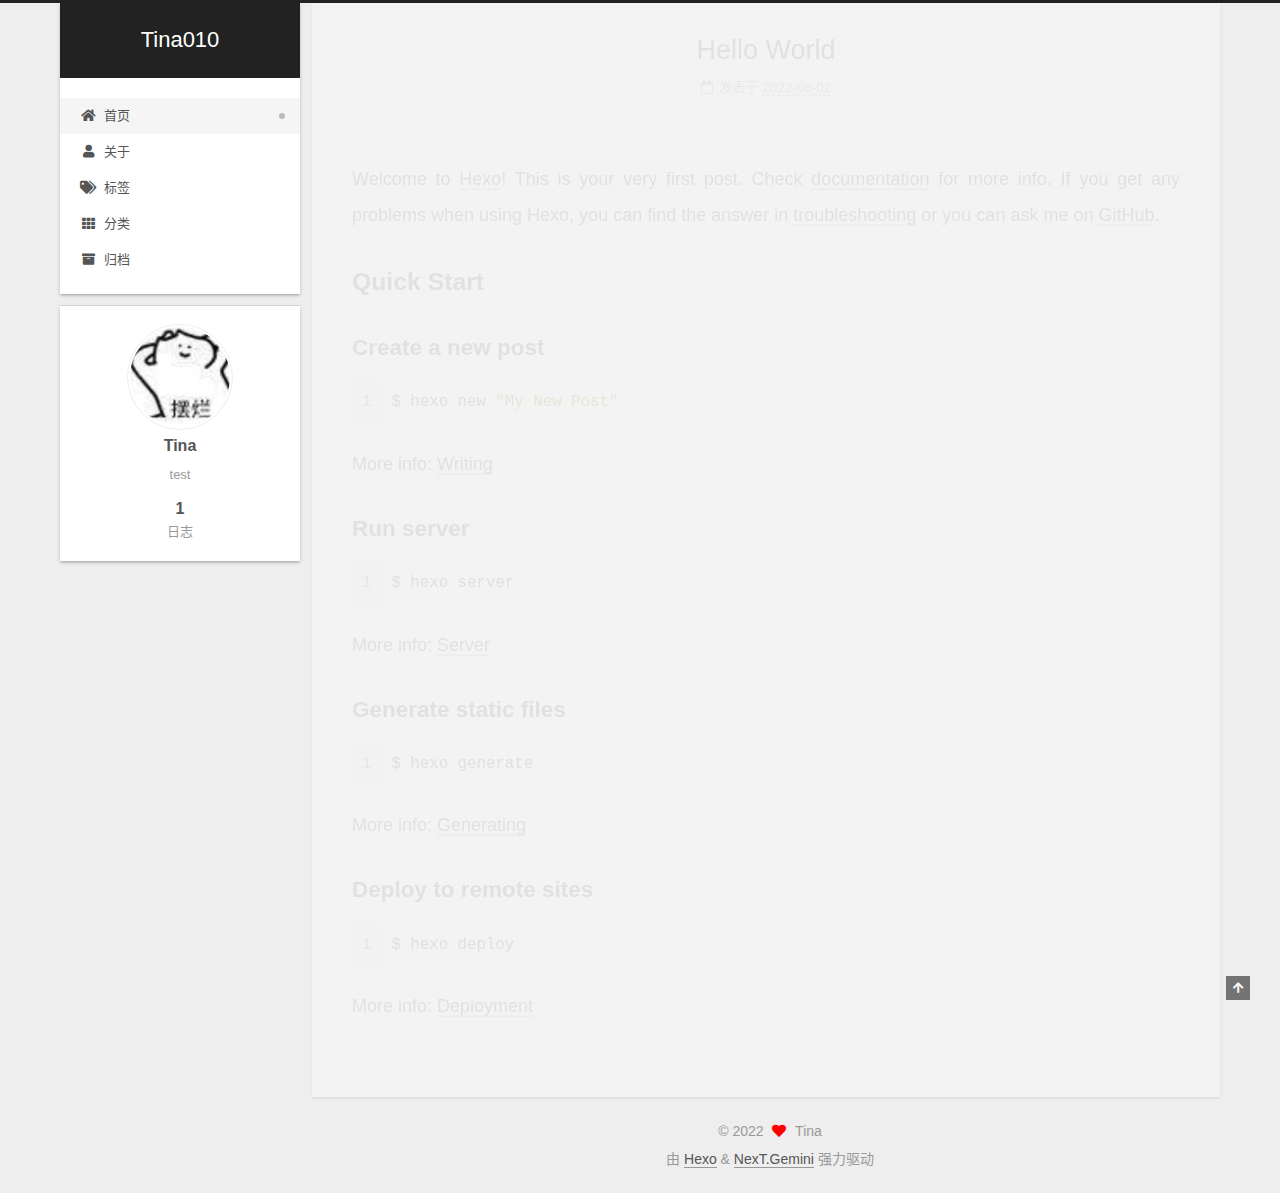
<file: index.html>
<!DOCTYPE html>
<html lang="zh-CN">
<head>
  <meta charset="UTF-8">
<meta name="viewport" content="width=device-width, initial-scale=1, maximum-scale=2">
<meta name="theme-color" content="#222">
<meta name="generator" content="Hexo 6.2.0">
  <link rel="apple-touch-icon" sizes="180x180" href="/images/apple-touch-icon-next.png">
  <link rel="icon" type="image/png" sizes="32x32" href="/images/favicon-32x32.png">
  <link rel="icon" type="image/png" sizes="16x16" href="/images/favicon-16x16.png">
  <link rel="mask-icon" href="/images/logo.svg" color="#222">

<link rel="stylesheet" href="/css/main.css">


<link rel="stylesheet" href="/lib/font-awesome/css/all.min.css">

<script id="hexo-configurations">
    var NexT = window.NexT || {};
    var CONFIG = {"hostname":"example.com","root":"/","scheme":"Gemini","version":"7.8.0","exturl":false,"sidebar":{"position":"left","display":"post","padding":18,"offset":12,"onmobile":false},"copycode":{"enable":false,"show_result":false,"style":null},"back2top":{"enable":true,"sidebar":false,"scrollpercent":false},"bookmark":{"enable":false,"color":"#222","save":"auto"},"fancybox":false,"mediumzoom":false,"lazyload":false,"pangu":false,"comments":{"style":"tabs","active":null,"storage":true,"lazyload":false,"nav":null},"algolia":{"hits":{"per_page":10},"labels":{"input_placeholder":"Search for Posts","hits_empty":"We didn't find any results for the search: ${query}","hits_stats":"${hits} results found in ${time} ms"}},"localsearch":{"enable":false,"trigger":"auto","top_n_per_article":1,"unescape":false,"preload":false},"motion":{"enable":true,"async":false,"transition":{"post_block":"fadeIn","post_header":"slideDownIn","post_body":"slideDownIn","coll_header":"slideLeftIn","sidebar":"slideUpIn"}}};
  </script>

  <meta name="description" content="test">
<meta property="og:type" content="website">
<meta property="og:title" content="Tina010">
<meta property="og:url" content="http://example.com/index.html">
<meta property="og:site_name" content="Tina010">
<meta property="og:description" content="test">
<meta property="og:locale" content="zh_CN">
<meta property="article:author" content="Tina">
<meta name="twitter:card" content="summary">

<link rel="canonical" href="http://example.com/">


<script id="page-configurations">
  // https://hexo.io/docs/variables.html
  CONFIG.page = {
    sidebar: "",
    isHome : true,
    isPost : false,
    lang   : 'zh-CN'
  };
</script>

  <title>Tina010</title>
  






  <noscript>
  <style>
  .use-motion .brand,
  .use-motion .menu-item,
  .sidebar-inner,
  .use-motion .post-block,
  .use-motion .pagination,
  .use-motion .comments,
  .use-motion .post-header,
  .use-motion .post-body,
  .use-motion .collection-header { opacity: initial; }

  .use-motion .site-title,
  .use-motion .site-subtitle {
    opacity: initial;
    top: initial;
  }

  .use-motion .logo-line-before i { left: initial; }
  .use-motion .logo-line-after i { right: initial; }
  </style>
</noscript>

</head>

<body itemscope itemtype="http://schema.org/WebPage">
  <div class="container use-motion">
    <div class="headband"></div>

    <header class="header" itemscope itemtype="http://schema.org/WPHeader">
      <div class="header-inner"><div class="site-brand-container">
  <div class="site-nav-toggle">
    <div class="toggle" aria-label="切换导航栏">
      <span class="toggle-line toggle-line-first"></span>
      <span class="toggle-line toggle-line-middle"></span>
      <span class="toggle-line toggle-line-last"></span>
    </div>
  </div>

  <div class="site-meta">

    <a href="/" class="brand" rel="start">
      <span class="logo-line-before"><i></i></span>
      <h1 class="site-title">Tina010</h1>
      <span class="logo-line-after"><i></i></span>
    </a>
  </div>

  <div class="site-nav-right">
    <div class="toggle popup-trigger">
    </div>
  </div>
</div>




<nav class="site-nav">
  <ul id="menu" class="main-menu menu">
        <li class="menu-item menu-item-home">

    <a href="/" rel="section"><i class="fa fa-home fa-fw"></i>首页</a>

  </li>
        <li class="menu-item menu-item-about">

    <a href="/about/" rel="section"><i class="fa fa-user fa-fw"></i>关于</a>

  </li>
        <li class="menu-item menu-item-tags">

    <a href="/tags/" rel="section"><i class="fa fa-tags fa-fw"></i>标签</a>

  </li>
        <li class="menu-item menu-item-categories">

    <a href="/categories/" rel="section"><i class="fa fa-th fa-fw"></i>分类</a>

  </li>
        <li class="menu-item menu-item-archives">

    <a href="/archives/" rel="section"><i class="fa fa-archive fa-fw"></i>归档</a>

  </li>
  </ul>
</nav>




</div>
    </header>

    
  <div class="back-to-top">
    <i class="fa fa-arrow-up"></i>
    <span>0%</span>
  </div>


    <main class="main">
      <div class="main-inner">
        <div class="content-wrap">
          

          <div class="content index posts-expand">
            
      
  
  
  <article itemscope itemtype="http://schema.org/Article" class="post-block" lang="zh-CN">
    <link itemprop="mainEntityOfPage" href="http://example.com/2022/08/02/hello-world/">

    <span hidden itemprop="author" itemscope itemtype="http://schema.org/Person">
      <meta itemprop="image" content="/images/avatar.png">
      <meta itemprop="name" content="Tina">
      <meta itemprop="description" content="test">
    </span>

    <span hidden itemprop="publisher" itemscope itemtype="http://schema.org/Organization">
      <meta itemprop="name" content="Tina010">
    </span>
      <header class="post-header">
        <h2 class="post-title" itemprop="name headline">
          
            <a href="/2022/08/02/hello-world/" class="post-title-link" itemprop="url">Hello World</a>
        </h2>

        <div class="post-meta">
            <span class="post-meta-item">
              <span class="post-meta-item-icon">
                <i class="far fa-calendar"></i>
              </span>
              <span class="post-meta-item-text">发表于</span>

              <time title="创建时间：2022-08-02 16:29:29" itemprop="dateCreated datePublished" datetime="2022-08-02T16:29:29+08:00">2022-08-02</time>
            </span>

          

        </div>
      </header>

    
    
    
    <div class="post-body" itemprop="articleBody">

      
          <p>Welcome to <a target="_blank" rel="noopener" href="https://hexo.io/">Hexo</a>! This is your very first post. Check <a target="_blank" rel="noopener" href="https://hexo.io/docs/">documentation</a> for more info. If you get any problems when using Hexo, you can find the answer in <a target="_blank" rel="noopener" href="https://hexo.io/docs/troubleshooting.html">troubleshooting</a> or you can ask me on <a target="_blank" rel="noopener" href="https://github.com/hexojs/hexo/issues">GitHub</a>.</p>
<h2 id="Quick-Start"><a href="#Quick-Start" class="headerlink" title="Quick Start"></a>Quick Start</h2><h3 id="Create-a-new-post"><a href="#Create-a-new-post" class="headerlink" title="Create a new post"></a>Create a new post</h3><figure class="highlight bash"><table><tr><td class="gutter"><pre><span class="line">1</span><br></pre></td><td class="code"><pre><span class="line">$ hexo new <span class="string">&quot;My New Post&quot;</span></span><br></pre></td></tr></table></figure>

<p>More info: <a target="_blank" rel="noopener" href="https://hexo.io/docs/writing.html">Writing</a></p>
<h3 id="Run-server"><a href="#Run-server" class="headerlink" title="Run server"></a>Run server</h3><figure class="highlight bash"><table><tr><td class="gutter"><pre><span class="line">1</span><br></pre></td><td class="code"><pre><span class="line">$ hexo server</span><br></pre></td></tr></table></figure>

<p>More info: <a target="_blank" rel="noopener" href="https://hexo.io/docs/server.html">Server</a></p>
<h3 id="Generate-static-files"><a href="#Generate-static-files" class="headerlink" title="Generate static files"></a>Generate static files</h3><figure class="highlight bash"><table><tr><td class="gutter"><pre><span class="line">1</span><br></pre></td><td class="code"><pre><span class="line">$ hexo generate</span><br></pre></td></tr></table></figure>

<p>More info: <a target="_blank" rel="noopener" href="https://hexo.io/docs/generating.html">Generating</a></p>
<h3 id="Deploy-to-remote-sites"><a href="#Deploy-to-remote-sites" class="headerlink" title="Deploy to remote sites"></a>Deploy to remote sites</h3><figure class="highlight bash"><table><tr><td class="gutter"><pre><span class="line">1</span><br></pre></td><td class="code"><pre><span class="line">$ hexo deploy</span><br></pre></td></tr></table></figure>

<p>More info: <a target="_blank" rel="noopener" href="https://hexo.io/docs/one-command-deployment.html">Deployment</a></p>

      
    </div>

    
    
    
      <footer class="post-footer">
        <div class="post-eof"></div>
      </footer>
  </article>
  
  
  


  



          </div>
          

<script>
  window.addEventListener('tabs:register', () => {
    let { activeClass } = CONFIG.comments;
    if (CONFIG.comments.storage) {
      activeClass = localStorage.getItem('comments_active') || activeClass;
    }
    if (activeClass) {
      let activeTab = document.querySelector(`a[href="#comment-${activeClass}"]`);
      if (activeTab) {
        activeTab.click();
      }
    }
  });
  if (CONFIG.comments.storage) {
    window.addEventListener('tabs:click', event => {
      if (!event.target.matches('.tabs-comment .tab-content .tab-pane')) return;
      let commentClass = event.target.classList[1];
      localStorage.setItem('comments_active', commentClass);
    });
  }
</script>

        </div>
          
  
  <div class="toggle sidebar-toggle">
    <span class="toggle-line toggle-line-first"></span>
    <span class="toggle-line toggle-line-middle"></span>
    <span class="toggle-line toggle-line-last"></span>
  </div>

  <aside class="sidebar">
    <div class="sidebar-inner">

      <ul class="sidebar-nav motion-element">
        <li class="sidebar-nav-toc">
          文章目录
        </li>
        <li class="sidebar-nav-overview">
          站点概览
        </li>
      </ul>

      <!--noindex-->
      <div class="post-toc-wrap sidebar-panel">
      </div>
      <!--/noindex-->

      <div class="site-overview-wrap sidebar-panel">
        <div class="site-author motion-element" itemprop="author" itemscope itemtype="http://schema.org/Person">
    <img class="site-author-image" itemprop="image" alt="Tina"
      src="/images/avatar.png">
  <p class="site-author-name" itemprop="name">Tina</p>
  <div class="site-description" itemprop="description">test</div>
</div>
<div class="site-state-wrap motion-element">
  <nav class="site-state">
      <div class="site-state-item site-state-posts">
          <a href="/archives/">
        
          <span class="site-state-item-count">1</span>
          <span class="site-state-item-name">日志</span>
        </a>
      </div>
  </nav>
</div>



      </div>

    </div>
  </aside>
  <div id="sidebar-dimmer"></div>


      </div>
    </main>

    <footer class="footer">
      <div class="footer-inner">
        

        

<div class="copyright">
  
  &copy; 
  <span itemprop="copyrightYear">2022</span>
  <span class="with-love">
    <i class="fa fa-heart"></i>
  </span>
  <span class="author" itemprop="copyrightHolder">Tina</span>
</div>
  <div class="powered-by">由 <a href="https://hexo.io/" class="theme-link" rel="noopener" target="_blank">Hexo</a> & <a href="https://theme-next.org/" class="theme-link" rel="noopener" target="_blank">NexT.Gemini</a> 强力驱动
  </div>

        








      </div>
    </footer>
  </div>

  
  <script src="/lib/anime.min.js"></script>
  <script src="/lib/velocity/velocity.min.js"></script>
  <script src="/lib/velocity/velocity.ui.min.js"></script>

<script src="/js/utils.js"></script>

<script src="/js/motion.js"></script>


<script src="/js/schemes/pisces.js"></script>


<script src="/js/next-boot.js"></script>




  















  

  

</body>
</html>
</file>
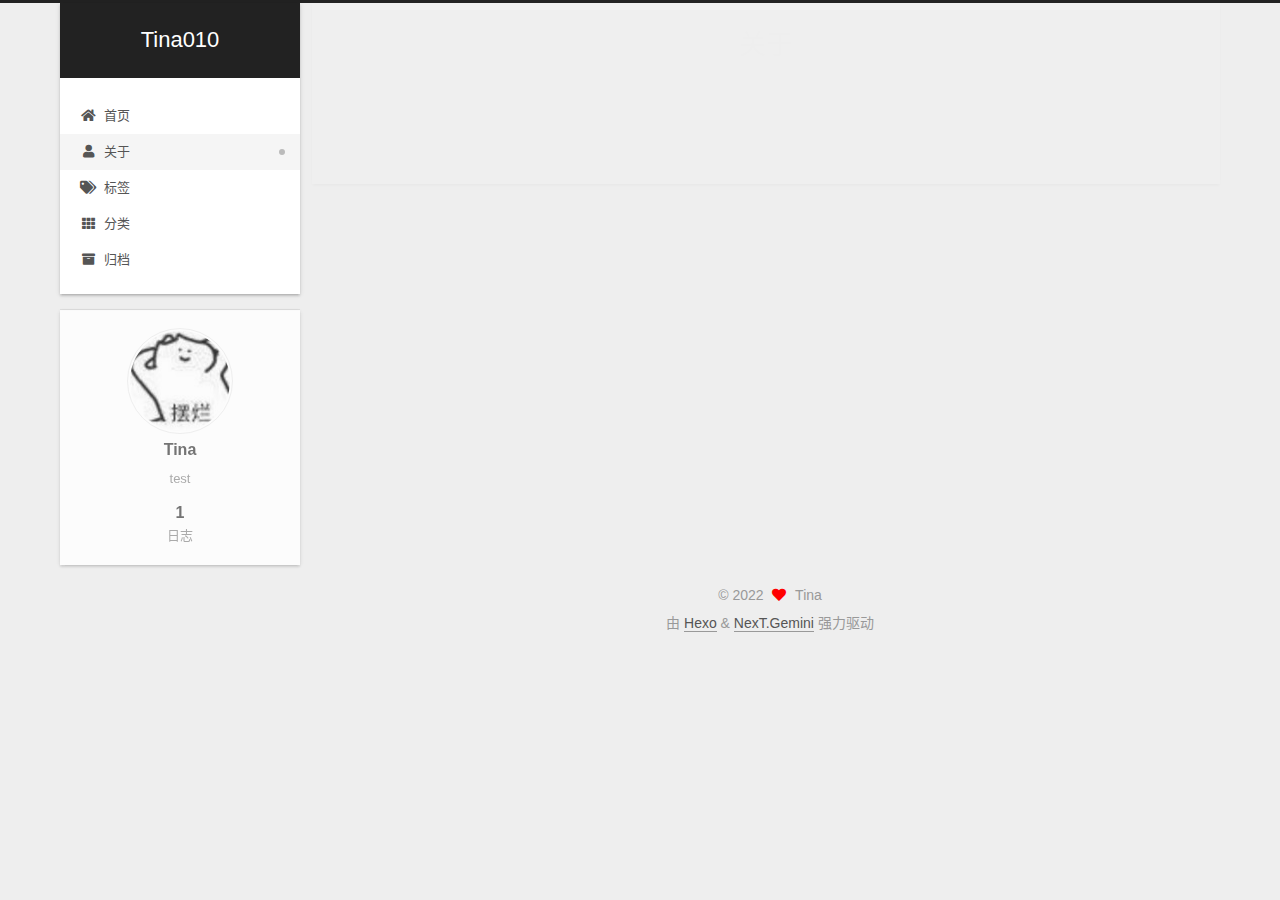
<file: about/index.html>
<!DOCTYPE html>
<html lang="zh-CN">
<head>
  <meta charset="UTF-8">
<meta name="viewport" content="width=device-width, initial-scale=1, maximum-scale=2">
<meta name="theme-color" content="#222">
<meta name="generator" content="Hexo 6.2.0">
  <link rel="apple-touch-icon" sizes="180x180" href="/images/apple-touch-icon-next.png">
  <link rel="icon" type="image/png" sizes="32x32" href="/images/favicon-32x32.png">
  <link rel="icon" type="image/png" sizes="16x16" href="/images/favicon-16x16.png">
  <link rel="mask-icon" href="/images/logo.svg" color="#222">

<link rel="stylesheet" href="/css/main.css">


<link rel="stylesheet" href="/lib/font-awesome/css/all.min.css">

<script id="hexo-configurations">
    var NexT = window.NexT || {};
    var CONFIG = {"hostname":"example.com","root":"/","scheme":"Gemini","version":"7.8.0","exturl":false,"sidebar":{"position":"left","display":"post","padding":18,"offset":12,"onmobile":false},"copycode":{"enable":false,"show_result":false,"style":null},"back2top":{"enable":true,"sidebar":false,"scrollpercent":false},"bookmark":{"enable":false,"color":"#222","save":"auto"},"fancybox":false,"mediumzoom":false,"lazyload":false,"pangu":false,"comments":{"style":"tabs","active":null,"storage":true,"lazyload":false,"nav":null},"algolia":{"hits":{"per_page":10},"labels":{"input_placeholder":"Search for Posts","hits_empty":"We didn't find any results for the search: ${query}","hits_stats":"${hits} results found in ${time} ms"}},"localsearch":{"enable":false,"trigger":"auto","top_n_per_article":1,"unescape":false,"preload":false},"motion":{"enable":true,"async":false,"transition":{"post_block":"fadeIn","post_header":"slideDownIn","post_body":"slideDownIn","coll_header":"slideLeftIn","sidebar":"slideUpIn"}}};
  </script>

  <meta name="description" content="test">
<meta property="og:type" content="website">
<meta property="og:title" content="关于">
<meta property="og:url" content="http://example.com/about/index.html">
<meta property="og:site_name" content="Tina010">
<meta property="og:description" content="test">
<meta property="og:locale" content="zh_CN">
<meta property="article:published_time" content="2020-02-10T14:07:08.000Z">
<meta property="article:modified_time" content="2022-08-02T09:01:36.434Z">
<meta property="article:author" content="Tina">
<meta name="twitter:card" content="summary">

<link rel="canonical" href="http://example.com/about/">


<script id="page-configurations">
  // https://hexo.io/docs/variables.html
  CONFIG.page = {
    sidebar: "",
    isHome : false,
    isPost : false,
    lang   : 'zh-CN'
  };
</script>

  <title>关于 | Tina010
</title>
  






  <noscript>
  <style>
  .use-motion .brand,
  .use-motion .menu-item,
  .sidebar-inner,
  .use-motion .post-block,
  .use-motion .pagination,
  .use-motion .comments,
  .use-motion .post-header,
  .use-motion .post-body,
  .use-motion .collection-header { opacity: initial; }

  .use-motion .site-title,
  .use-motion .site-subtitle {
    opacity: initial;
    top: initial;
  }

  .use-motion .logo-line-before i { left: initial; }
  .use-motion .logo-line-after i { right: initial; }
  </style>
</noscript>

</head>

<body itemscope itemtype="http://schema.org/WebPage">
  <div class="container use-motion">
    <div class="headband"></div>

    <header class="header" itemscope itemtype="http://schema.org/WPHeader">
      <div class="header-inner"><div class="site-brand-container">
  <div class="site-nav-toggle">
    <div class="toggle" aria-label="切换导航栏">
      <span class="toggle-line toggle-line-first"></span>
      <span class="toggle-line toggle-line-middle"></span>
      <span class="toggle-line toggle-line-last"></span>
    </div>
  </div>

  <div class="site-meta">

    <a href="/" class="brand" rel="start">
      <span class="logo-line-before"><i></i></span>
      <h1 class="site-title">Tina010</h1>
      <span class="logo-line-after"><i></i></span>
    </a>
  </div>

  <div class="site-nav-right">
    <div class="toggle popup-trigger">
    </div>
  </div>
</div>




<nav class="site-nav">
  <ul id="menu" class="main-menu menu">
        <li class="menu-item menu-item-home">

    <a href="/" rel="section"><i class="fa fa-home fa-fw"></i>首页</a>

  </li>
        <li class="menu-item menu-item-about">

    <a href="/about/" rel="section"><i class="fa fa-user fa-fw"></i>关于</a>

  </li>
        <li class="menu-item menu-item-tags">

    <a href="/tags/" rel="section"><i class="fa fa-tags fa-fw"></i>标签</a>

  </li>
        <li class="menu-item menu-item-categories">

    <a href="/categories/" rel="section"><i class="fa fa-th fa-fw"></i>分类</a>

  </li>
        <li class="menu-item menu-item-archives">

    <a href="/archives/" rel="section"><i class="fa fa-archive fa-fw"></i>归档</a>

  </li>
  </ul>
</nav>




</div>
    </header>

    
  <div class="back-to-top">
    <i class="fa fa-arrow-up"></i>
    <span>0%</span>
  </div>


    <main class="main">
      <div class="main-inner">
        <div class="content-wrap">
          
  
  

          <div class="content page posts-expand">
            

    
    
    
    <div class="post-block" lang="zh-CN">
      <header class="post-header">

<h1 class="post-title" itemprop="name headline">关于
</h1>

<div class="post-meta">
  

</div>

</header>

      
      
      
      <div class="post-body">
          
      </div>
      
      
      
    </div>
    

    
    
    


          </div>
          

<script>
  window.addEventListener('tabs:register', () => {
    let { activeClass } = CONFIG.comments;
    if (CONFIG.comments.storage) {
      activeClass = localStorage.getItem('comments_active') || activeClass;
    }
    if (activeClass) {
      let activeTab = document.querySelector(`a[href="#comment-${activeClass}"]`);
      if (activeTab) {
        activeTab.click();
      }
    }
  });
  if (CONFIG.comments.storage) {
    window.addEventListener('tabs:click', event => {
      if (!event.target.matches('.tabs-comment .tab-content .tab-pane')) return;
      let commentClass = event.target.classList[1];
      localStorage.setItem('comments_active', commentClass);
    });
  }
</script>

        </div>
          
  
  <div class="toggle sidebar-toggle">
    <span class="toggle-line toggle-line-first"></span>
    <span class="toggle-line toggle-line-middle"></span>
    <span class="toggle-line toggle-line-last"></span>
  </div>

  <aside class="sidebar">
    <div class="sidebar-inner">

      <ul class="sidebar-nav motion-element">
        <li class="sidebar-nav-toc">
          文章目录
        </li>
        <li class="sidebar-nav-overview">
          站点概览
        </li>
      </ul>

      <!--noindex-->
      <div class="post-toc-wrap sidebar-panel">
      </div>
      <!--/noindex-->

      <div class="site-overview-wrap sidebar-panel">
        <div class="site-author motion-element" itemprop="author" itemscope itemtype="http://schema.org/Person">
    <img class="site-author-image" itemprop="image" alt="Tina"
      src="/images/avatar.png">
  <p class="site-author-name" itemprop="name">Tina</p>
  <div class="site-description" itemprop="description">test</div>
</div>
<div class="site-state-wrap motion-element">
  <nav class="site-state">
      <div class="site-state-item site-state-posts">
          <a href="/archives/">
        
          <span class="site-state-item-count">1</span>
          <span class="site-state-item-name">日志</span>
        </a>
      </div>
  </nav>
</div>



      </div>

    </div>
  </aside>
  <div id="sidebar-dimmer"></div>


      </div>
    </main>

    <footer class="footer">
      <div class="footer-inner">
        

        

<div class="copyright">
  
  &copy; 
  <span itemprop="copyrightYear">2022</span>
  <span class="with-love">
    <i class="fa fa-heart"></i>
  </span>
  <span class="author" itemprop="copyrightHolder">Tina</span>
</div>
  <div class="powered-by">由 <a href="https://hexo.io/" class="theme-link" rel="noopener" target="_blank">Hexo</a> & <a href="https://theme-next.org/" class="theme-link" rel="noopener" target="_blank">NexT.Gemini</a> 强力驱动
  </div>

        








      </div>
    </footer>
  </div>

  
  <script src="/lib/anime.min.js"></script>
  <script src="/lib/velocity/velocity.min.js"></script>
  <script src="/lib/velocity/velocity.ui.min.js"></script>

<script src="/js/utils.js"></script>

<script src="/js/motion.js"></script>


<script src="/js/schemes/pisces.js"></script>


<script src="/js/next-boot.js"></script>




  















  

  

</body>
</html>
</file>
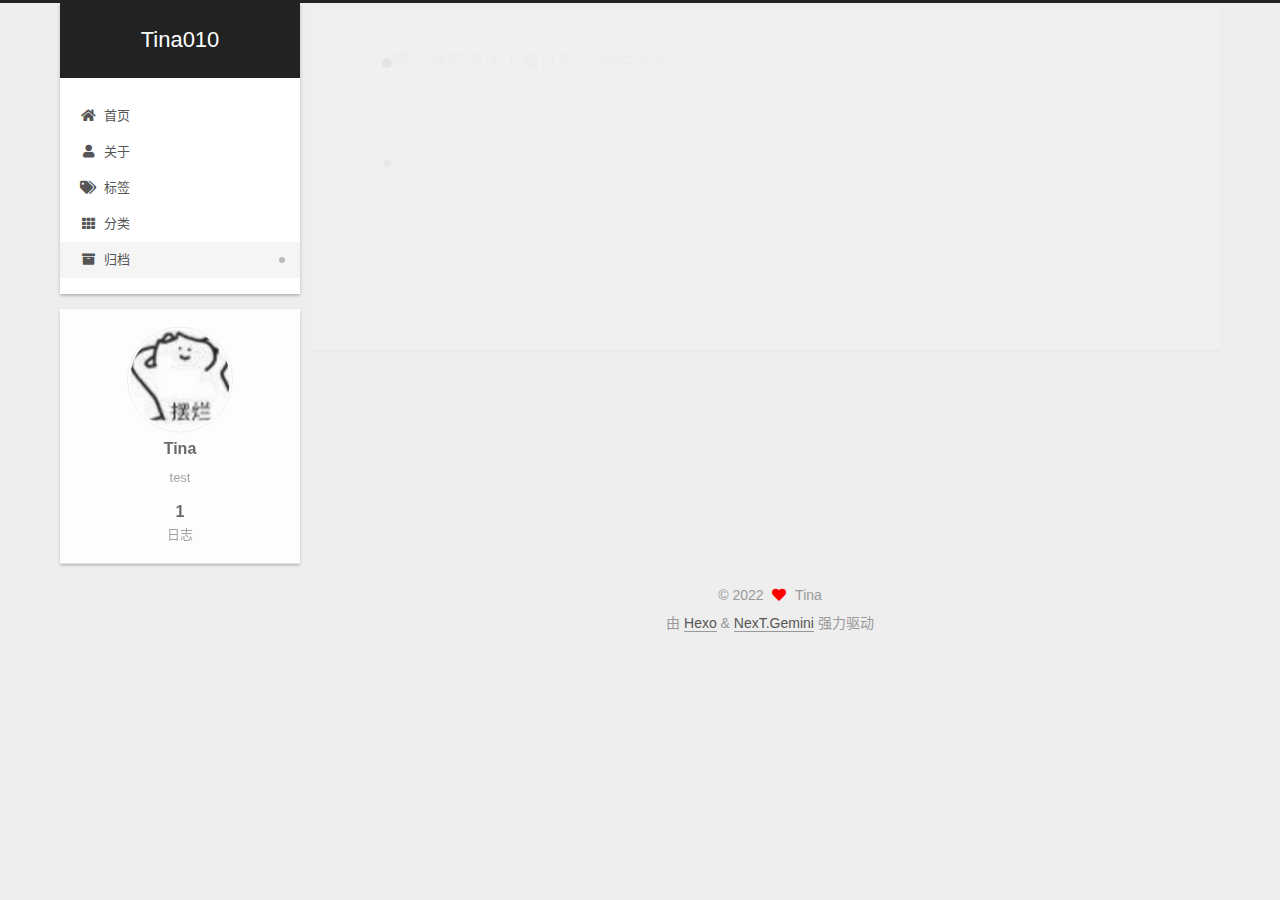
<file: archives/index.html>
<!DOCTYPE html>
<html lang="zh-CN">
<head>
  <meta charset="UTF-8">
<meta name="viewport" content="width=device-width, initial-scale=1, maximum-scale=2">
<meta name="theme-color" content="#222">
<meta name="generator" content="Hexo 6.2.0">
  <link rel="apple-touch-icon" sizes="180x180" href="/images/apple-touch-icon-next.png">
  <link rel="icon" type="image/png" sizes="32x32" href="/images/favicon-32x32.png">
  <link rel="icon" type="image/png" sizes="16x16" href="/images/favicon-16x16.png">
  <link rel="mask-icon" href="/images/logo.svg" color="#222">

<link rel="stylesheet" href="/css/main.css">


<link rel="stylesheet" href="/lib/font-awesome/css/all.min.css">

<script id="hexo-configurations">
    var NexT = window.NexT || {};
    var CONFIG = {"hostname":"example.com","root":"/","scheme":"Gemini","version":"7.8.0","exturl":false,"sidebar":{"position":"left","display":"post","padding":18,"offset":12,"onmobile":false},"copycode":{"enable":false,"show_result":false,"style":null},"back2top":{"enable":true,"sidebar":false,"scrollpercent":false},"bookmark":{"enable":false,"color":"#222","save":"auto"},"fancybox":false,"mediumzoom":false,"lazyload":false,"pangu":false,"comments":{"style":"tabs","active":null,"storage":true,"lazyload":false,"nav":null},"algolia":{"hits":{"per_page":10},"labels":{"input_placeholder":"Search for Posts","hits_empty":"We didn't find any results for the search: ${query}","hits_stats":"${hits} results found in ${time} ms"}},"localsearch":{"enable":false,"trigger":"auto","top_n_per_article":1,"unescape":false,"preload":false},"motion":{"enable":true,"async":false,"transition":{"post_block":"fadeIn","post_header":"slideDownIn","post_body":"slideDownIn","coll_header":"slideLeftIn","sidebar":"slideUpIn"}}};
  </script>

  <meta name="description" content="test">
<meta property="og:type" content="website">
<meta property="og:title" content="Tina010">
<meta property="og:url" content="http://example.com/archives/index.html">
<meta property="og:site_name" content="Tina010">
<meta property="og:description" content="test">
<meta property="og:locale" content="zh_CN">
<meta property="article:author" content="Tina">
<meta name="twitter:card" content="summary">

<link rel="canonical" href="http://example.com/archives/">


<script id="page-configurations">
  // https://hexo.io/docs/variables.html
  CONFIG.page = {
    sidebar: "",
    isHome : false,
    isPost : false,
    lang   : 'zh-CN'
  };
</script>

  <title>归档 | Tina010</title>
  






  <noscript>
  <style>
  .use-motion .brand,
  .use-motion .menu-item,
  .sidebar-inner,
  .use-motion .post-block,
  .use-motion .pagination,
  .use-motion .comments,
  .use-motion .post-header,
  .use-motion .post-body,
  .use-motion .collection-header { opacity: initial; }

  .use-motion .site-title,
  .use-motion .site-subtitle {
    opacity: initial;
    top: initial;
  }

  .use-motion .logo-line-before i { left: initial; }
  .use-motion .logo-line-after i { right: initial; }
  </style>
</noscript>

</head>

<body itemscope itemtype="http://schema.org/WebPage">
  <div class="container use-motion">
    <div class="headband"></div>

    <header class="header" itemscope itemtype="http://schema.org/WPHeader">
      <div class="header-inner"><div class="site-brand-container">
  <div class="site-nav-toggle">
    <div class="toggle" aria-label="切换导航栏">
      <span class="toggle-line toggle-line-first"></span>
      <span class="toggle-line toggle-line-middle"></span>
      <span class="toggle-line toggle-line-last"></span>
    </div>
  </div>

  <div class="site-meta">

    <a href="/" class="brand" rel="start">
      <span class="logo-line-before"><i></i></span>
      <h1 class="site-title">Tina010</h1>
      <span class="logo-line-after"><i></i></span>
    </a>
  </div>

  <div class="site-nav-right">
    <div class="toggle popup-trigger">
    </div>
  </div>
</div>




<nav class="site-nav">
  <ul id="menu" class="main-menu menu">
        <li class="menu-item menu-item-home">

    <a href="/" rel="section"><i class="fa fa-home fa-fw"></i>首页</a>

  </li>
        <li class="menu-item menu-item-about">

    <a href="/about/" rel="section"><i class="fa fa-user fa-fw"></i>关于</a>

  </li>
        <li class="menu-item menu-item-tags">

    <a href="/tags/" rel="section"><i class="fa fa-tags fa-fw"></i>标签</a>

  </li>
        <li class="menu-item menu-item-categories">

    <a href="/categories/" rel="section"><i class="fa fa-th fa-fw"></i>分类</a>

  </li>
        <li class="menu-item menu-item-archives">

    <a href="/archives/" rel="section"><i class="fa fa-archive fa-fw"></i>归档</a>

  </li>
  </ul>
</nav>




</div>
    </header>

    
  <div class="back-to-top">
    <i class="fa fa-arrow-up"></i>
    <span>0%</span>
  </div>


    <main class="main">
      <div class="main-inner">
        <div class="content-wrap">
          

          <div class="content archive">
            

  
  
  
  <div class="post-block">
    <div class="posts-collapse">
      <div class="collection-title">
        <span class="collection-header">嗯..! 目前共计 1 篇日志。 继续努力。</span>
      </div>

      
    <div class="collection-year">
      <span class="collection-header">2022</span>
    </div>

  <article itemscope itemtype="http://schema.org/Article">
    <header class="post-header">

      <div class="post-meta">
        <time itemprop="dateCreated"
              datetime="2022-08-02T16:29:29+08:00"
              content="2022-08-02">
          08-02
        </time>
      </div>

      <div class="post-title">
          <a class="post-title-link" href="/2022/08/02/hello-world/" itemprop="url">
            <span itemprop="name">Hello World</span>
          </a>
      </div>

    </header>
  </article>


    </div>
  </div>
  
  
  

  



          </div>
          

<script>
  window.addEventListener('tabs:register', () => {
    let { activeClass } = CONFIG.comments;
    if (CONFIG.comments.storage) {
      activeClass = localStorage.getItem('comments_active') || activeClass;
    }
    if (activeClass) {
      let activeTab = document.querySelector(`a[href="#comment-${activeClass}"]`);
      if (activeTab) {
        activeTab.click();
      }
    }
  });
  if (CONFIG.comments.storage) {
    window.addEventListener('tabs:click', event => {
      if (!event.target.matches('.tabs-comment .tab-content .tab-pane')) return;
      let commentClass = event.target.classList[1];
      localStorage.setItem('comments_active', commentClass);
    });
  }
</script>

        </div>
          
  
  <div class="toggle sidebar-toggle">
    <span class="toggle-line toggle-line-first"></span>
    <span class="toggle-line toggle-line-middle"></span>
    <span class="toggle-line toggle-line-last"></span>
  </div>

  <aside class="sidebar">
    <div class="sidebar-inner">

      <ul class="sidebar-nav motion-element">
        <li class="sidebar-nav-toc">
          文章目录
        </li>
        <li class="sidebar-nav-overview">
          站点概览
        </li>
      </ul>

      <!--noindex-->
      <div class="post-toc-wrap sidebar-panel">
      </div>
      <!--/noindex-->

      <div class="site-overview-wrap sidebar-panel">
        <div class="site-author motion-element" itemprop="author" itemscope itemtype="http://schema.org/Person">
    <img class="site-author-image" itemprop="image" alt="Tina"
      src="/images/avatar.png">
  <p class="site-author-name" itemprop="name">Tina</p>
  <div class="site-description" itemprop="description">test</div>
</div>
<div class="site-state-wrap motion-element">
  <nav class="site-state">
      <div class="site-state-item site-state-posts">
          <a href="/archives/">
        
          <span class="site-state-item-count">1</span>
          <span class="site-state-item-name">日志</span>
        </a>
      </div>
  </nav>
</div>



      </div>

    </div>
  </aside>
  <div id="sidebar-dimmer"></div>


      </div>
    </main>

    <footer class="footer">
      <div class="footer-inner">
        

        

<div class="copyright">
  
  &copy; 
  <span itemprop="copyrightYear">2022</span>
  <span class="with-love">
    <i class="fa fa-heart"></i>
  </span>
  <span class="author" itemprop="copyrightHolder">Tina</span>
</div>
  <div class="powered-by">由 <a href="https://hexo.io/" class="theme-link" rel="noopener" target="_blank">Hexo</a> & <a href="https://theme-next.org/" class="theme-link" rel="noopener" target="_blank">NexT.Gemini</a> 强力驱动
  </div>

        








      </div>
    </footer>
  </div>

  
  <script src="/lib/anime.min.js"></script>
  <script src="/lib/velocity/velocity.min.js"></script>
  <script src="/lib/velocity/velocity.ui.min.js"></script>

<script src="/js/utils.js"></script>

<script src="/js/motion.js"></script>


<script src="/js/schemes/pisces.js"></script>


<script src="/js/next-boot.js"></script>




  















  

  

</body>
</html>
</file>
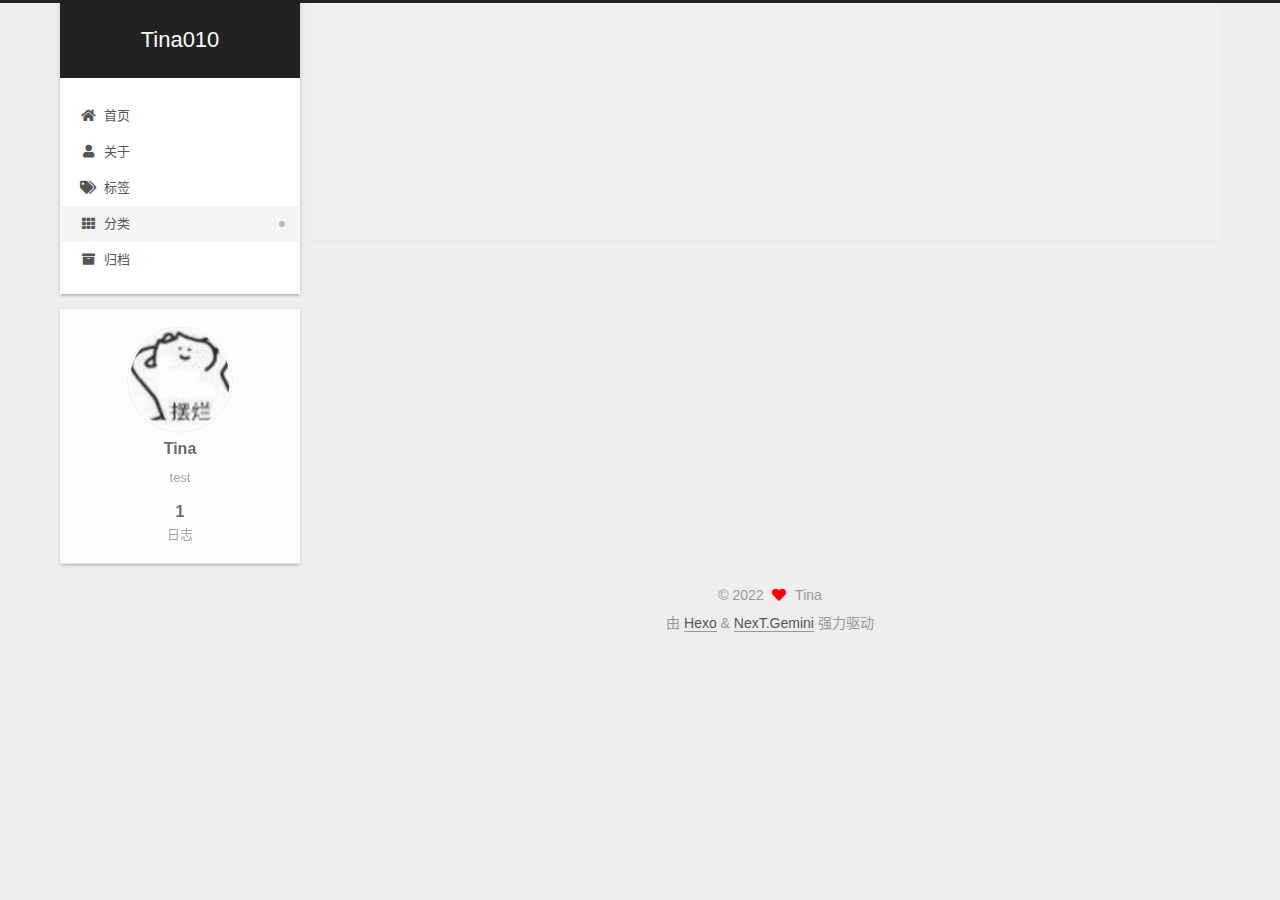
<file: categories/index.html>
<!DOCTYPE html>
<html lang="zh-CN">
<head>
  <meta charset="UTF-8">
<meta name="viewport" content="width=device-width, initial-scale=1, maximum-scale=2">
<meta name="theme-color" content="#222">
<meta name="generator" content="Hexo 6.2.0">
  <link rel="apple-touch-icon" sizes="180x180" href="/images/apple-touch-icon-next.png">
  <link rel="icon" type="image/png" sizes="32x32" href="/images/favicon-32x32.png">
  <link rel="icon" type="image/png" sizes="16x16" href="/images/favicon-16x16.png">
  <link rel="mask-icon" href="/images/logo.svg" color="#222">

<link rel="stylesheet" href="/css/main.css">


<link rel="stylesheet" href="/lib/font-awesome/css/all.min.css">

<script id="hexo-configurations">
    var NexT = window.NexT || {};
    var CONFIG = {"hostname":"example.com","root":"/","scheme":"Gemini","version":"7.8.0","exturl":false,"sidebar":{"position":"left","display":"post","padding":18,"offset":12,"onmobile":false},"copycode":{"enable":false,"show_result":false,"style":null},"back2top":{"enable":true,"sidebar":false,"scrollpercent":false},"bookmark":{"enable":false,"color":"#222","save":"auto"},"fancybox":false,"mediumzoom":false,"lazyload":false,"pangu":false,"comments":{"style":"tabs","active":null,"storage":true,"lazyload":false,"nav":null},"algolia":{"hits":{"per_page":10},"labels":{"input_placeholder":"Search for Posts","hits_empty":"We didn't find any results for the search: ${query}","hits_stats":"${hits} results found in ${time} ms"}},"localsearch":{"enable":false,"trigger":"auto","top_n_per_article":1,"unescape":false,"preload":false},"motion":{"enable":true,"async":false,"transition":{"post_block":"fadeIn","post_header":"slideDownIn","post_body":"slideDownIn","coll_header":"slideLeftIn","sidebar":"slideUpIn"}}};
  </script>

  <meta name="description" content="test">
<meta property="og:type" content="website">
<meta property="og:title" content="分类">
<meta property="og:url" content="http://example.com/categories/index.html">
<meta property="og:site_name" content="Tina010">
<meta property="og:description" content="test">
<meta property="og:locale" content="zh_CN">
<meta property="article:published_time" content="2020-02-10T14:07:08.000Z">
<meta property="article:modified_time" content="2022-08-02T09:01:38.716Z">
<meta property="article:author" content="Tina">
<meta name="twitter:card" content="summary">

<link rel="canonical" href="http://example.com/categories/">


<script id="page-configurations">
  // https://hexo.io/docs/variables.html
  CONFIG.page = {
    sidebar: "",
    isHome : false,
    isPost : false,
    lang   : 'zh-CN'
  };
</script>

  <title>分类 | Tina010
</title>
  






  <noscript>
  <style>
  .use-motion .brand,
  .use-motion .menu-item,
  .sidebar-inner,
  .use-motion .post-block,
  .use-motion .pagination,
  .use-motion .comments,
  .use-motion .post-header,
  .use-motion .post-body,
  .use-motion .collection-header { opacity: initial; }

  .use-motion .site-title,
  .use-motion .site-subtitle {
    opacity: initial;
    top: initial;
  }

  .use-motion .logo-line-before i { left: initial; }
  .use-motion .logo-line-after i { right: initial; }
  </style>
</noscript>

</head>

<body itemscope itemtype="http://schema.org/WebPage">
  <div class="container use-motion">
    <div class="headband"></div>

    <header class="header" itemscope itemtype="http://schema.org/WPHeader">
      <div class="header-inner"><div class="site-brand-container">
  <div class="site-nav-toggle">
    <div class="toggle" aria-label="切换导航栏">
      <span class="toggle-line toggle-line-first"></span>
      <span class="toggle-line toggle-line-middle"></span>
      <span class="toggle-line toggle-line-last"></span>
    </div>
  </div>

  <div class="site-meta">

    <a href="/" class="brand" rel="start">
      <span class="logo-line-before"><i></i></span>
      <h1 class="site-title">Tina010</h1>
      <span class="logo-line-after"><i></i></span>
    </a>
  </div>

  <div class="site-nav-right">
    <div class="toggle popup-trigger">
    </div>
  </div>
</div>




<nav class="site-nav">
  <ul id="menu" class="main-menu menu">
        <li class="menu-item menu-item-home">

    <a href="/" rel="section"><i class="fa fa-home fa-fw"></i>首页</a>

  </li>
        <li class="menu-item menu-item-about">

    <a href="/about/" rel="section"><i class="fa fa-user fa-fw"></i>关于</a>

  </li>
        <li class="menu-item menu-item-tags">

    <a href="/tags/" rel="section"><i class="fa fa-tags fa-fw"></i>标签</a>

  </li>
        <li class="menu-item menu-item-categories">

    <a href="/categories/" rel="section"><i class="fa fa-th fa-fw"></i>分类</a>

  </li>
        <li class="menu-item menu-item-archives">

    <a href="/archives/" rel="section"><i class="fa fa-archive fa-fw"></i>归档</a>

  </li>
  </ul>
</nav>




</div>
    </header>

    
  <div class="back-to-top">
    <i class="fa fa-arrow-up"></i>
    <span>0%</span>
  </div>


    <main class="main">
      <div class="main-inner">
        <div class="content-wrap">
          
  
  

          <div class="content page posts-expand">
            

    
    
    
    <div class="post-block" lang="zh-CN">
      <header class="post-header">

<h1 class="post-title" itemprop="name headline">分类
</h1>

<div class="post-meta">
  

</div>

</header>

      
      
      
      <div class="post-body">
          <div class="category-all-page">
            <div class="category-all-title">
              暂无分类
            </div>
            <div class="category-all">
              
            </div>
          </div>
        
      </div>
      
      
      
    </div>
    

    
    
    


          </div>
          

<script>
  window.addEventListener('tabs:register', () => {
    let { activeClass } = CONFIG.comments;
    if (CONFIG.comments.storage) {
      activeClass = localStorage.getItem('comments_active') || activeClass;
    }
    if (activeClass) {
      let activeTab = document.querySelector(`a[href="#comment-${activeClass}"]`);
      if (activeTab) {
        activeTab.click();
      }
    }
  });
  if (CONFIG.comments.storage) {
    window.addEventListener('tabs:click', event => {
      if (!event.target.matches('.tabs-comment .tab-content .tab-pane')) return;
      let commentClass = event.target.classList[1];
      localStorage.setItem('comments_active', commentClass);
    });
  }
</script>

        </div>
          
  
  <div class="toggle sidebar-toggle">
    <span class="toggle-line toggle-line-first"></span>
    <span class="toggle-line toggle-line-middle"></span>
    <span class="toggle-line toggle-line-last"></span>
  </div>

  <aside class="sidebar">
    <div class="sidebar-inner">

      <ul class="sidebar-nav motion-element">
        <li class="sidebar-nav-toc">
          文章目录
        </li>
        <li class="sidebar-nav-overview">
          站点概览
        </li>
      </ul>

      <!--noindex-->
      <div class="post-toc-wrap sidebar-panel">
      </div>
      <!--/noindex-->

      <div class="site-overview-wrap sidebar-panel">
        <div class="site-author motion-element" itemprop="author" itemscope itemtype="http://schema.org/Person">
    <img class="site-author-image" itemprop="image" alt="Tina"
      src="/images/avatar.png">
  <p class="site-author-name" itemprop="name">Tina</p>
  <div class="site-description" itemprop="description">test</div>
</div>
<div class="site-state-wrap motion-element">
  <nav class="site-state">
      <div class="site-state-item site-state-posts">
          <a href="/archives/">
        
          <span class="site-state-item-count">1</span>
          <span class="site-state-item-name">日志</span>
        </a>
      </div>
  </nav>
</div>



      </div>

    </div>
  </aside>
  <div id="sidebar-dimmer"></div>


      </div>
    </main>

    <footer class="footer">
      <div class="footer-inner">
        

        

<div class="copyright">
  
  &copy; 
  <span itemprop="copyrightYear">2022</span>
  <span class="with-love">
    <i class="fa fa-heart"></i>
  </span>
  <span class="author" itemprop="copyrightHolder">Tina</span>
</div>
  <div class="powered-by">由 <a href="https://hexo.io/" class="theme-link" rel="noopener" target="_blank">Hexo</a> & <a href="https://theme-next.org/" class="theme-link" rel="noopener" target="_blank">NexT.Gemini</a> 强力驱动
  </div>

        








      </div>
    </footer>
  </div>

  
  <script src="/lib/anime.min.js"></script>
  <script src="/lib/velocity/velocity.min.js"></script>
  <script src="/lib/velocity/velocity.ui.min.js"></script>

<script src="/js/utils.js"></script>

<script src="/js/motion.js"></script>


<script src="/js/schemes/pisces.js"></script>


<script src="/js/next-boot.js"></script>




  















  

  

</body>
</html>
</file>
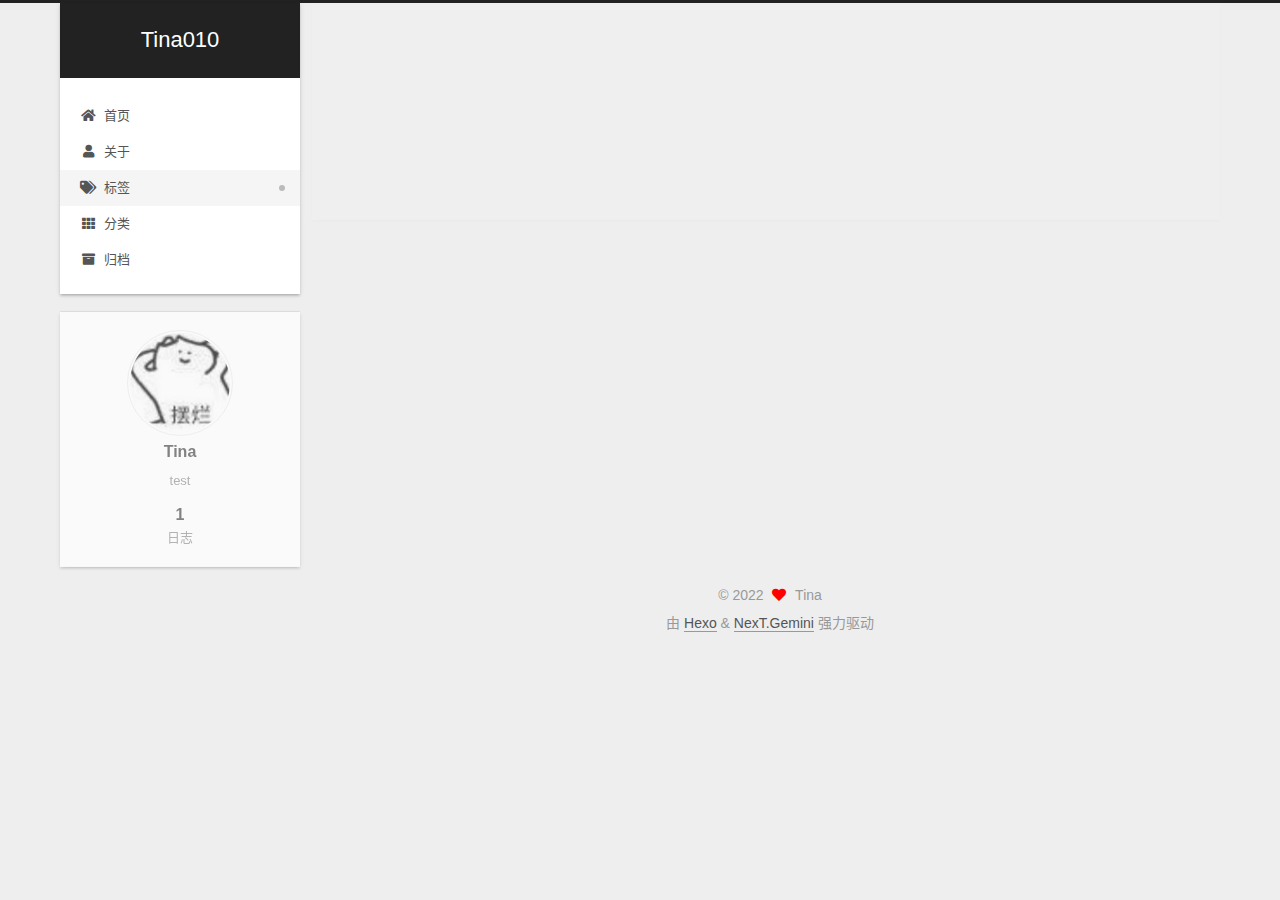
<file: tags/index.html>
<!DOCTYPE html>
<html lang="zh-CN">
<head>
  <meta charset="UTF-8">
<meta name="viewport" content="width=device-width, initial-scale=1, maximum-scale=2">
<meta name="theme-color" content="#222">
<meta name="generator" content="Hexo 6.2.0">
  <link rel="apple-touch-icon" sizes="180x180" href="/images/apple-touch-icon-next.png">
  <link rel="icon" type="image/png" sizes="32x32" href="/images/favicon-32x32.png">
  <link rel="icon" type="image/png" sizes="16x16" href="/images/favicon-16x16.png">
  <link rel="mask-icon" href="/images/logo.svg" color="#222">

<link rel="stylesheet" href="/css/main.css">


<link rel="stylesheet" href="/lib/font-awesome/css/all.min.css">

<script id="hexo-configurations">
    var NexT = window.NexT || {};
    var CONFIG = {"hostname":"example.com","root":"/","scheme":"Gemini","version":"7.8.0","exturl":false,"sidebar":{"position":"left","display":"post","padding":18,"offset":12,"onmobile":false},"copycode":{"enable":false,"show_result":false,"style":null},"back2top":{"enable":true,"sidebar":false,"scrollpercent":false},"bookmark":{"enable":false,"color":"#222","save":"auto"},"fancybox":false,"mediumzoom":false,"lazyload":false,"pangu":false,"comments":{"style":"tabs","active":null,"storage":true,"lazyload":false,"nav":null},"algolia":{"hits":{"per_page":10},"labels":{"input_placeholder":"Search for Posts","hits_empty":"We didn't find any results for the search: ${query}","hits_stats":"${hits} results found in ${time} ms"}},"localsearch":{"enable":false,"trigger":"auto","top_n_per_article":1,"unescape":false,"preload":false},"motion":{"enable":true,"async":false,"transition":{"post_block":"fadeIn","post_header":"slideDownIn","post_body":"slideDownIn","coll_header":"slideLeftIn","sidebar":"slideUpIn"}}};
  </script>

  <meta name="description" content="test">
<meta property="og:type" content="website">
<meta property="og:title" content="标签">
<meta property="og:url" content="http://example.com/tags/index.html">
<meta property="og:site_name" content="Tina010">
<meta property="og:description" content="test">
<meta property="og:locale" content="zh_CN">
<meta property="article:published_time" content="2020-02-10T14:07:08.000Z">
<meta property="article:modified_time" content="2022-08-02T09:01:41.411Z">
<meta property="article:author" content="Tina">
<meta name="twitter:card" content="summary">

<link rel="canonical" href="http://example.com/tags/">


<script id="page-configurations">
  // https://hexo.io/docs/variables.html
  CONFIG.page = {
    sidebar: "",
    isHome : false,
    isPost : false,
    lang   : 'zh-CN'
  };
</script>

  <title>标签 | Tina010
</title>
  






  <noscript>
  <style>
  .use-motion .brand,
  .use-motion .menu-item,
  .sidebar-inner,
  .use-motion .post-block,
  .use-motion .pagination,
  .use-motion .comments,
  .use-motion .post-header,
  .use-motion .post-body,
  .use-motion .collection-header { opacity: initial; }

  .use-motion .site-title,
  .use-motion .site-subtitle {
    opacity: initial;
    top: initial;
  }

  .use-motion .logo-line-before i { left: initial; }
  .use-motion .logo-line-after i { right: initial; }
  </style>
</noscript>

</head>

<body itemscope itemtype="http://schema.org/WebPage">
  <div class="container use-motion">
    <div class="headband"></div>

    <header class="header" itemscope itemtype="http://schema.org/WPHeader">
      <div class="header-inner"><div class="site-brand-container">
  <div class="site-nav-toggle">
    <div class="toggle" aria-label="切换导航栏">
      <span class="toggle-line toggle-line-first"></span>
      <span class="toggle-line toggle-line-middle"></span>
      <span class="toggle-line toggle-line-last"></span>
    </div>
  </div>

  <div class="site-meta">

    <a href="/" class="brand" rel="start">
      <span class="logo-line-before"><i></i></span>
      <h1 class="site-title">Tina010</h1>
      <span class="logo-line-after"><i></i></span>
    </a>
  </div>

  <div class="site-nav-right">
    <div class="toggle popup-trigger">
    </div>
  </div>
</div>




<nav class="site-nav">
  <ul id="menu" class="main-menu menu">
        <li class="menu-item menu-item-home">

    <a href="/" rel="section"><i class="fa fa-home fa-fw"></i>首页</a>

  </li>
        <li class="menu-item menu-item-about">

    <a href="/about/" rel="section"><i class="fa fa-user fa-fw"></i>关于</a>

  </li>
        <li class="menu-item menu-item-tags">

    <a href="/tags/" rel="section"><i class="fa fa-tags fa-fw"></i>标签</a>

  </li>
        <li class="menu-item menu-item-categories">

    <a href="/categories/" rel="section"><i class="fa fa-th fa-fw"></i>分类</a>

  </li>
        <li class="menu-item menu-item-archives">

    <a href="/archives/" rel="section"><i class="fa fa-archive fa-fw"></i>归档</a>

  </li>
  </ul>
</nav>




</div>
    </header>

    
  <div class="back-to-top">
    <i class="fa fa-arrow-up"></i>
    <span>0%</span>
  </div>


    <main class="main">
      <div class="main-inner">
        <div class="content-wrap">
          
  
  

          <div class="content page posts-expand">
            

    
    
    
    <div class="post-block" lang="zh-CN">
      <header class="post-header">

<h1 class="post-title" itemprop="name headline">标签
</h1>

<div class="post-meta">
  

</div>

</header>

      
      
      
      <div class="post-body">
          <div class="tag-cloud">
            <div class="tag-cloud-title">
              暂无标签
            </div>
            <div class="tag-cloud-tags">
              
            </div>
          </div>
        
      </div>
      
      
      
    </div>
    

    
    
    


          </div>
          

<script>
  window.addEventListener('tabs:register', () => {
    let { activeClass } = CONFIG.comments;
    if (CONFIG.comments.storage) {
      activeClass = localStorage.getItem('comments_active') || activeClass;
    }
    if (activeClass) {
      let activeTab = document.querySelector(`a[href="#comment-${activeClass}"]`);
      if (activeTab) {
        activeTab.click();
      }
    }
  });
  if (CONFIG.comments.storage) {
    window.addEventListener('tabs:click', event => {
      if (!event.target.matches('.tabs-comment .tab-content .tab-pane')) return;
      let commentClass = event.target.classList[1];
      localStorage.setItem('comments_active', commentClass);
    });
  }
</script>

        </div>
          
  
  <div class="toggle sidebar-toggle">
    <span class="toggle-line toggle-line-first"></span>
    <span class="toggle-line toggle-line-middle"></span>
    <span class="toggle-line toggle-line-last"></span>
  </div>

  <aside class="sidebar">
    <div class="sidebar-inner">

      <ul class="sidebar-nav motion-element">
        <li class="sidebar-nav-toc">
          文章目录
        </li>
        <li class="sidebar-nav-overview">
          站点概览
        </li>
      </ul>

      <!--noindex-->
      <div class="post-toc-wrap sidebar-panel">
      </div>
      <!--/noindex-->

      <div class="site-overview-wrap sidebar-panel">
        <div class="site-author motion-element" itemprop="author" itemscope itemtype="http://schema.org/Person">
    <img class="site-author-image" itemprop="image" alt="Tina"
      src="/images/avatar.png">
  <p class="site-author-name" itemprop="name">Tina</p>
  <div class="site-description" itemprop="description">test</div>
</div>
<div class="site-state-wrap motion-element">
  <nav class="site-state">
      <div class="site-state-item site-state-posts">
          <a href="/archives/">
        
          <span class="site-state-item-count">1</span>
          <span class="site-state-item-name">日志</span>
        </a>
      </div>
  </nav>
</div>



      </div>

    </div>
  </aside>
  <div id="sidebar-dimmer"></div>


      </div>
    </main>

    <footer class="footer">
      <div class="footer-inner">
        

        

<div class="copyright">
  
  &copy; 
  <span itemprop="copyrightYear">2022</span>
  <span class="with-love">
    <i class="fa fa-heart"></i>
  </span>
  <span class="author" itemprop="copyrightHolder">Tina</span>
</div>
  <div class="powered-by">由 <a href="https://hexo.io/" class="theme-link" rel="noopener" target="_blank">Hexo</a> & <a href="https://theme-next.org/" class="theme-link" rel="noopener" target="_blank">NexT.Gemini</a> 强力驱动
  </div>

        








      </div>
    </footer>
  </div>

  
  <script src="/lib/anime.min.js"></script>
  <script src="/lib/velocity/velocity.min.js"></script>
  <script src="/lib/velocity/velocity.ui.min.js"></script>

<script src="/js/utils.js"></script>

<script src="/js/motion.js"></script>


<script src="/js/schemes/pisces.js"></script>


<script src="/js/next-boot.js"></script>




  















  

  

</body>
</html>
</file>
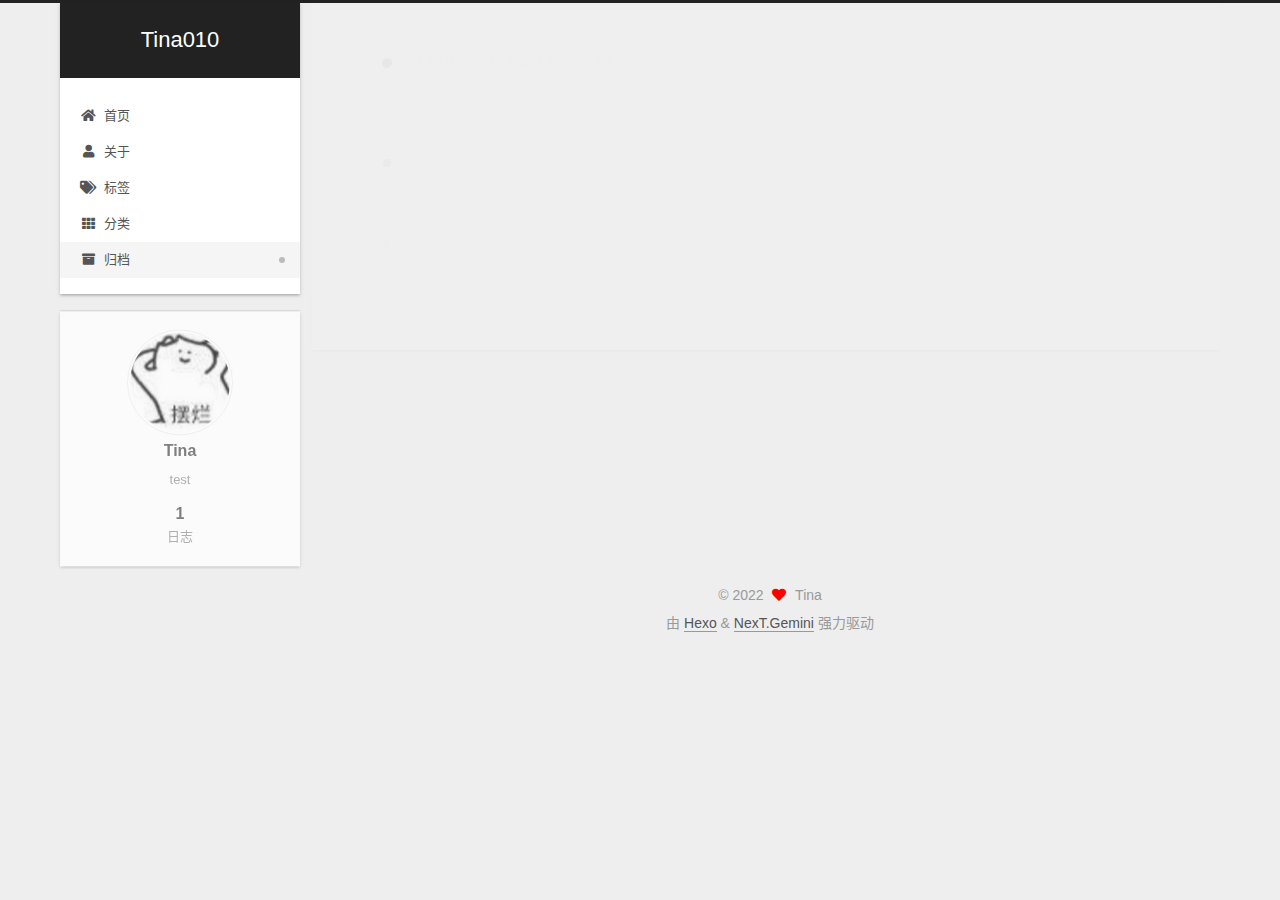
<file: archives/2022/index.html>
<!DOCTYPE html>
<html lang="zh-CN">
<head>
  <meta charset="UTF-8">
<meta name="viewport" content="width=device-width, initial-scale=1, maximum-scale=2">
<meta name="theme-color" content="#222">
<meta name="generator" content="Hexo 6.2.0">
  <link rel="apple-touch-icon" sizes="180x180" href="/images/apple-touch-icon-next.png">
  <link rel="icon" type="image/png" sizes="32x32" href="/images/favicon-32x32.png">
  <link rel="icon" type="image/png" sizes="16x16" href="/images/favicon-16x16.png">
  <link rel="mask-icon" href="/images/logo.svg" color="#222">

<link rel="stylesheet" href="/css/main.css">


<link rel="stylesheet" href="/lib/font-awesome/css/all.min.css">

<script id="hexo-configurations">
    var NexT = window.NexT || {};
    var CONFIG = {"hostname":"example.com","root":"/","scheme":"Gemini","version":"7.8.0","exturl":false,"sidebar":{"position":"left","display":"post","padding":18,"offset":12,"onmobile":false},"copycode":{"enable":false,"show_result":false,"style":null},"back2top":{"enable":true,"sidebar":false,"scrollpercent":false},"bookmark":{"enable":false,"color":"#222","save":"auto"},"fancybox":false,"mediumzoom":false,"lazyload":false,"pangu":false,"comments":{"style":"tabs","active":null,"storage":true,"lazyload":false,"nav":null},"algolia":{"hits":{"per_page":10},"labels":{"input_placeholder":"Search for Posts","hits_empty":"We didn't find any results for the search: ${query}","hits_stats":"${hits} results found in ${time} ms"}},"localsearch":{"enable":false,"trigger":"auto","top_n_per_article":1,"unescape":false,"preload":false},"motion":{"enable":true,"async":false,"transition":{"post_block":"fadeIn","post_header":"slideDownIn","post_body":"slideDownIn","coll_header":"slideLeftIn","sidebar":"slideUpIn"}}};
  </script>

  <meta name="description" content="test">
<meta property="og:type" content="website">
<meta property="og:title" content="Tina010">
<meta property="og:url" content="http://example.com/archives/2022/index.html">
<meta property="og:site_name" content="Tina010">
<meta property="og:description" content="test">
<meta property="og:locale" content="zh_CN">
<meta property="article:author" content="Tina">
<meta name="twitter:card" content="summary">

<link rel="canonical" href="http://example.com/archives/2022/">


<script id="page-configurations">
  // https://hexo.io/docs/variables.html
  CONFIG.page = {
    sidebar: "",
    isHome : false,
    isPost : false,
    lang   : 'zh-CN'
  };
</script>

  <title>归档 | Tina010</title>
  






  <noscript>
  <style>
  .use-motion .brand,
  .use-motion .menu-item,
  .sidebar-inner,
  .use-motion .post-block,
  .use-motion .pagination,
  .use-motion .comments,
  .use-motion .post-header,
  .use-motion .post-body,
  .use-motion .collection-header { opacity: initial; }

  .use-motion .site-title,
  .use-motion .site-subtitle {
    opacity: initial;
    top: initial;
  }

  .use-motion .logo-line-before i { left: initial; }
  .use-motion .logo-line-after i { right: initial; }
  </style>
</noscript>

</head>

<body itemscope itemtype="http://schema.org/WebPage">
  <div class="container use-motion">
    <div class="headband"></div>

    <header class="header" itemscope itemtype="http://schema.org/WPHeader">
      <div class="header-inner"><div class="site-brand-container">
  <div class="site-nav-toggle">
    <div class="toggle" aria-label="切换导航栏">
      <span class="toggle-line toggle-line-first"></span>
      <span class="toggle-line toggle-line-middle"></span>
      <span class="toggle-line toggle-line-last"></span>
    </div>
  </div>

  <div class="site-meta">

    <a href="/" class="brand" rel="start">
      <span class="logo-line-before"><i></i></span>
      <h1 class="site-title">Tina010</h1>
      <span class="logo-line-after"><i></i></span>
    </a>
  </div>

  <div class="site-nav-right">
    <div class="toggle popup-trigger">
    </div>
  </div>
</div>




<nav class="site-nav">
  <ul id="menu" class="main-menu menu">
        <li class="menu-item menu-item-home">

    <a href="/" rel="section"><i class="fa fa-home fa-fw"></i>首页</a>

  </li>
        <li class="menu-item menu-item-about">

    <a href="/about/" rel="section"><i class="fa fa-user fa-fw"></i>关于</a>

  </li>
        <li class="menu-item menu-item-tags">

    <a href="/tags/" rel="section"><i class="fa fa-tags fa-fw"></i>标签</a>

  </li>
        <li class="menu-item menu-item-categories">

    <a href="/categories/" rel="section"><i class="fa fa-th fa-fw"></i>分类</a>

  </li>
        <li class="menu-item menu-item-archives">

    <a href="/archives/" rel="section"><i class="fa fa-archive fa-fw"></i>归档</a>

  </li>
  </ul>
</nav>




</div>
    </header>

    
  <div class="back-to-top">
    <i class="fa fa-arrow-up"></i>
    <span>0%</span>
  </div>


    <main class="main">
      <div class="main-inner">
        <div class="content-wrap">
          

          <div class="content archive">
            

  
  
  
  <div class="post-block">
    <div class="posts-collapse">
      <div class="collection-title">
        <span class="collection-header">嗯..! 目前共计 1 篇日志。 继续努力。</span>
      </div>

      
    <div class="collection-year">
      <span class="collection-header">2022</span>
    </div>

  <article itemscope itemtype="http://schema.org/Article">
    <header class="post-header">

      <div class="post-meta">
        <time itemprop="dateCreated"
              datetime="2022-08-02T16:29:29+08:00"
              content="2022-08-02">
          08-02
        </time>
      </div>

      <div class="post-title">
          <a class="post-title-link" href="/2022/08/02/hello-world/" itemprop="url">
            <span itemprop="name">Hello World</span>
          </a>
      </div>

    </header>
  </article>


    </div>
  </div>
  
  
  

  



          </div>
          

<script>
  window.addEventListener('tabs:register', () => {
    let { activeClass } = CONFIG.comments;
    if (CONFIG.comments.storage) {
      activeClass = localStorage.getItem('comments_active') || activeClass;
    }
    if (activeClass) {
      let activeTab = document.querySelector(`a[href="#comment-${activeClass}"]`);
      if (activeTab) {
        activeTab.click();
      }
    }
  });
  if (CONFIG.comments.storage) {
    window.addEventListener('tabs:click', event => {
      if (!event.target.matches('.tabs-comment .tab-content .tab-pane')) return;
      let commentClass = event.target.classList[1];
      localStorage.setItem('comments_active', commentClass);
    });
  }
</script>

        </div>
          
  
  <div class="toggle sidebar-toggle">
    <span class="toggle-line toggle-line-first"></span>
    <span class="toggle-line toggle-line-middle"></span>
    <span class="toggle-line toggle-line-last"></span>
  </div>

  <aside class="sidebar">
    <div class="sidebar-inner">

      <ul class="sidebar-nav motion-element">
        <li class="sidebar-nav-toc">
          文章目录
        </li>
        <li class="sidebar-nav-overview">
          站点概览
        </li>
      </ul>

      <!--noindex-->
      <div class="post-toc-wrap sidebar-panel">
      </div>
      <!--/noindex-->

      <div class="site-overview-wrap sidebar-panel">
        <div class="site-author motion-element" itemprop="author" itemscope itemtype="http://schema.org/Person">
    <img class="site-author-image" itemprop="image" alt="Tina"
      src="/images/avatar.png">
  <p class="site-author-name" itemprop="name">Tina</p>
  <div class="site-description" itemprop="description">test</div>
</div>
<div class="site-state-wrap motion-element">
  <nav class="site-state">
      <div class="site-state-item site-state-posts">
          <a href="/archives/">
        
          <span class="site-state-item-count">1</span>
          <span class="site-state-item-name">日志</span>
        </a>
      </div>
  </nav>
</div>



      </div>

    </div>
  </aside>
  <div id="sidebar-dimmer"></div>


      </div>
    </main>

    <footer class="footer">
      <div class="footer-inner">
        

        

<div class="copyright">
  
  &copy; 
  <span itemprop="copyrightYear">2022</span>
  <span class="with-love">
    <i class="fa fa-heart"></i>
  </span>
  <span class="author" itemprop="copyrightHolder">Tina</span>
</div>
  <div class="powered-by">由 <a href="https://hexo.io/" class="theme-link" rel="noopener" target="_blank">Hexo</a> & <a href="https://theme-next.org/" class="theme-link" rel="noopener" target="_blank">NexT.Gemini</a> 强力驱动
  </div>

        








      </div>
    </footer>
  </div>

  
  <script src="/lib/anime.min.js"></script>
  <script src="/lib/velocity/velocity.min.js"></script>
  <script src="/lib/velocity/velocity.ui.min.js"></script>

<script src="/js/utils.js"></script>

<script src="/js/motion.js"></script>


<script src="/js/schemes/pisces.js"></script>


<script src="/js/next-boot.js"></script>




  















  

  

</body>
</html>
</file>
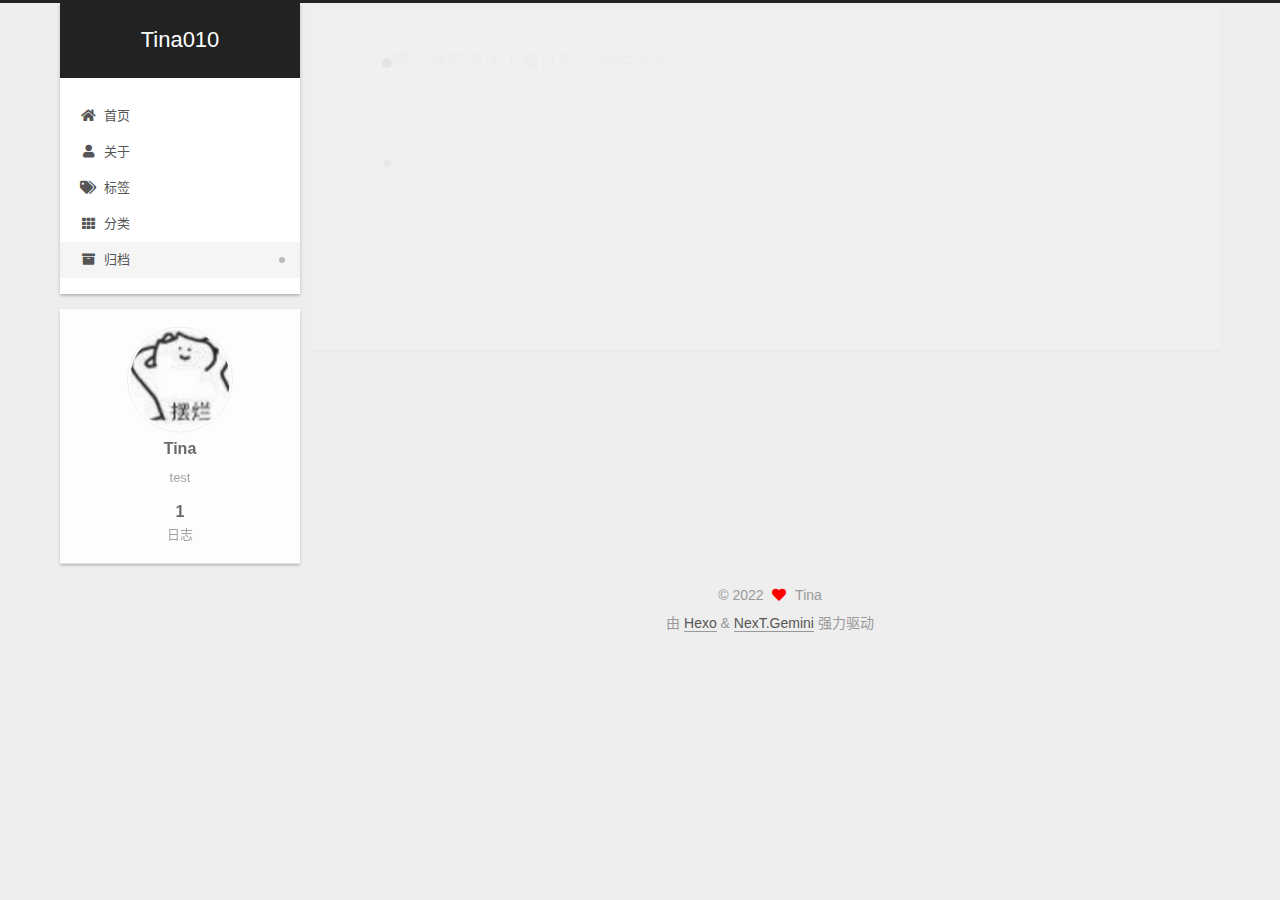
<file: archives/2022/08/index.html>
<!DOCTYPE html>
<html lang="zh-CN">
<head>
  <meta charset="UTF-8">
<meta name="viewport" content="width=device-width, initial-scale=1, maximum-scale=2">
<meta name="theme-color" content="#222">
<meta name="generator" content="Hexo 6.2.0">
  <link rel="apple-touch-icon" sizes="180x180" href="/images/apple-touch-icon-next.png">
  <link rel="icon" type="image/png" sizes="32x32" href="/images/favicon-32x32.png">
  <link rel="icon" type="image/png" sizes="16x16" href="/images/favicon-16x16.png">
  <link rel="mask-icon" href="/images/logo.svg" color="#222">

<link rel="stylesheet" href="/css/main.css">


<link rel="stylesheet" href="/lib/font-awesome/css/all.min.css">

<script id="hexo-configurations">
    var NexT = window.NexT || {};
    var CONFIG = {"hostname":"example.com","root":"/","scheme":"Gemini","version":"7.8.0","exturl":false,"sidebar":{"position":"left","display":"post","padding":18,"offset":12,"onmobile":false},"copycode":{"enable":false,"show_result":false,"style":null},"back2top":{"enable":true,"sidebar":false,"scrollpercent":false},"bookmark":{"enable":false,"color":"#222","save":"auto"},"fancybox":false,"mediumzoom":false,"lazyload":false,"pangu":false,"comments":{"style":"tabs","active":null,"storage":true,"lazyload":false,"nav":null},"algolia":{"hits":{"per_page":10},"labels":{"input_placeholder":"Search for Posts","hits_empty":"We didn't find any results for the search: ${query}","hits_stats":"${hits} results found in ${time} ms"}},"localsearch":{"enable":false,"trigger":"auto","top_n_per_article":1,"unescape":false,"preload":false},"motion":{"enable":true,"async":false,"transition":{"post_block":"fadeIn","post_header":"slideDownIn","post_body":"slideDownIn","coll_header":"slideLeftIn","sidebar":"slideUpIn"}}};
  </script>

  <meta name="description" content="test">
<meta property="og:type" content="website">
<meta property="og:title" content="Tina010">
<meta property="og:url" content="http://example.com/archives/2022/08/index.html">
<meta property="og:site_name" content="Tina010">
<meta property="og:description" content="test">
<meta property="og:locale" content="zh_CN">
<meta property="article:author" content="Tina">
<meta name="twitter:card" content="summary">

<link rel="canonical" href="http://example.com/archives/2022/08/">


<script id="page-configurations">
  // https://hexo.io/docs/variables.html
  CONFIG.page = {
    sidebar: "",
    isHome : false,
    isPost : false,
    lang   : 'zh-CN'
  };
</script>

  <title>归档 | Tina010</title>
  






  <noscript>
  <style>
  .use-motion .brand,
  .use-motion .menu-item,
  .sidebar-inner,
  .use-motion .post-block,
  .use-motion .pagination,
  .use-motion .comments,
  .use-motion .post-header,
  .use-motion .post-body,
  .use-motion .collection-header { opacity: initial; }

  .use-motion .site-title,
  .use-motion .site-subtitle {
    opacity: initial;
    top: initial;
  }

  .use-motion .logo-line-before i { left: initial; }
  .use-motion .logo-line-after i { right: initial; }
  </style>
</noscript>

</head>

<body itemscope itemtype="http://schema.org/WebPage">
  <div class="container use-motion">
    <div class="headband"></div>

    <header class="header" itemscope itemtype="http://schema.org/WPHeader">
      <div class="header-inner"><div class="site-brand-container">
  <div class="site-nav-toggle">
    <div class="toggle" aria-label="切换导航栏">
      <span class="toggle-line toggle-line-first"></span>
      <span class="toggle-line toggle-line-middle"></span>
      <span class="toggle-line toggle-line-last"></span>
    </div>
  </div>

  <div class="site-meta">

    <a href="/" class="brand" rel="start">
      <span class="logo-line-before"><i></i></span>
      <h1 class="site-title">Tina010</h1>
      <span class="logo-line-after"><i></i></span>
    </a>
  </div>

  <div class="site-nav-right">
    <div class="toggle popup-trigger">
    </div>
  </div>
</div>




<nav class="site-nav">
  <ul id="menu" class="main-menu menu">
        <li class="menu-item menu-item-home">

    <a href="/" rel="section"><i class="fa fa-home fa-fw"></i>首页</a>

  </li>
        <li class="menu-item menu-item-about">

    <a href="/about/" rel="section"><i class="fa fa-user fa-fw"></i>关于</a>

  </li>
        <li class="menu-item menu-item-tags">

    <a href="/tags/" rel="section"><i class="fa fa-tags fa-fw"></i>标签</a>

  </li>
        <li class="menu-item menu-item-categories">

    <a href="/categories/" rel="section"><i class="fa fa-th fa-fw"></i>分类</a>

  </li>
        <li class="menu-item menu-item-archives">

    <a href="/archives/" rel="section"><i class="fa fa-archive fa-fw"></i>归档</a>

  </li>
  </ul>
</nav>




</div>
    </header>

    
  <div class="back-to-top">
    <i class="fa fa-arrow-up"></i>
    <span>0%</span>
  </div>


    <main class="main">
      <div class="main-inner">
        <div class="content-wrap">
          

          <div class="content archive">
            

  
  
  
  <div class="post-block">
    <div class="posts-collapse">
      <div class="collection-title">
        <span class="collection-header">嗯..! 目前共计 1 篇日志。 继续努力。</span>
      </div>

      
    <div class="collection-year">
      <span class="collection-header">2022</span>
    </div>

  <article itemscope itemtype="http://schema.org/Article">
    <header class="post-header">

      <div class="post-meta">
        <time itemprop="dateCreated"
              datetime="2022-08-02T16:29:29+08:00"
              content="2022-08-02">
          08-02
        </time>
      </div>

      <div class="post-title">
          <a class="post-title-link" href="/2022/08/02/hello-world/" itemprop="url">
            <span itemprop="name">Hello World</span>
          </a>
      </div>

    </header>
  </article>


    </div>
  </div>
  
  
  

  



          </div>
          

<script>
  window.addEventListener('tabs:register', () => {
    let { activeClass } = CONFIG.comments;
    if (CONFIG.comments.storage) {
      activeClass = localStorage.getItem('comments_active') || activeClass;
    }
    if (activeClass) {
      let activeTab = document.querySelector(`a[href="#comment-${activeClass}"]`);
      if (activeTab) {
        activeTab.click();
      }
    }
  });
  if (CONFIG.comments.storage) {
    window.addEventListener('tabs:click', event => {
      if (!event.target.matches('.tabs-comment .tab-content .tab-pane')) return;
      let commentClass = event.target.classList[1];
      localStorage.setItem('comments_active', commentClass);
    });
  }
</script>

        </div>
          
  
  <div class="toggle sidebar-toggle">
    <span class="toggle-line toggle-line-first"></span>
    <span class="toggle-line toggle-line-middle"></span>
    <span class="toggle-line toggle-line-last"></span>
  </div>

  <aside class="sidebar">
    <div class="sidebar-inner">

      <ul class="sidebar-nav motion-element">
        <li class="sidebar-nav-toc">
          文章目录
        </li>
        <li class="sidebar-nav-overview">
          站点概览
        </li>
      </ul>

      <!--noindex-->
      <div class="post-toc-wrap sidebar-panel">
      </div>
      <!--/noindex-->

      <div class="site-overview-wrap sidebar-panel">
        <div class="site-author motion-element" itemprop="author" itemscope itemtype="http://schema.org/Person">
    <img class="site-author-image" itemprop="image" alt="Tina"
      src="/images/avatar.png">
  <p class="site-author-name" itemprop="name">Tina</p>
  <div class="site-description" itemprop="description">test</div>
</div>
<div class="site-state-wrap motion-element">
  <nav class="site-state">
      <div class="site-state-item site-state-posts">
          <a href="/archives/">
        
          <span class="site-state-item-count">1</span>
          <span class="site-state-item-name">日志</span>
        </a>
      </div>
  </nav>
</div>



      </div>

    </div>
  </aside>
  <div id="sidebar-dimmer"></div>


      </div>
    </main>

    <footer class="footer">
      <div class="footer-inner">
        

        

<div class="copyright">
  
  &copy; 
  <span itemprop="copyrightYear">2022</span>
  <span class="with-love">
    <i class="fa fa-heart"></i>
  </span>
  <span class="author" itemprop="copyrightHolder">Tina</span>
</div>
  <div class="powered-by">由 <a href="https://hexo.io/" class="theme-link" rel="noopener" target="_blank">Hexo</a> & <a href="https://theme-next.org/" class="theme-link" rel="noopener" target="_blank">NexT.Gemini</a> 强力驱动
  </div>

        








      </div>
    </footer>
  </div>

  
  <script src="/lib/anime.min.js"></script>
  <script src="/lib/velocity/velocity.min.js"></script>
  <script src="/lib/velocity/velocity.ui.min.js"></script>

<script src="/js/utils.js"></script>

<script src="/js/motion.js"></script>


<script src="/js/schemes/pisces.js"></script>


<script src="/js/next-boot.js"></script>




  















  

  

</body>
</html>
</file>
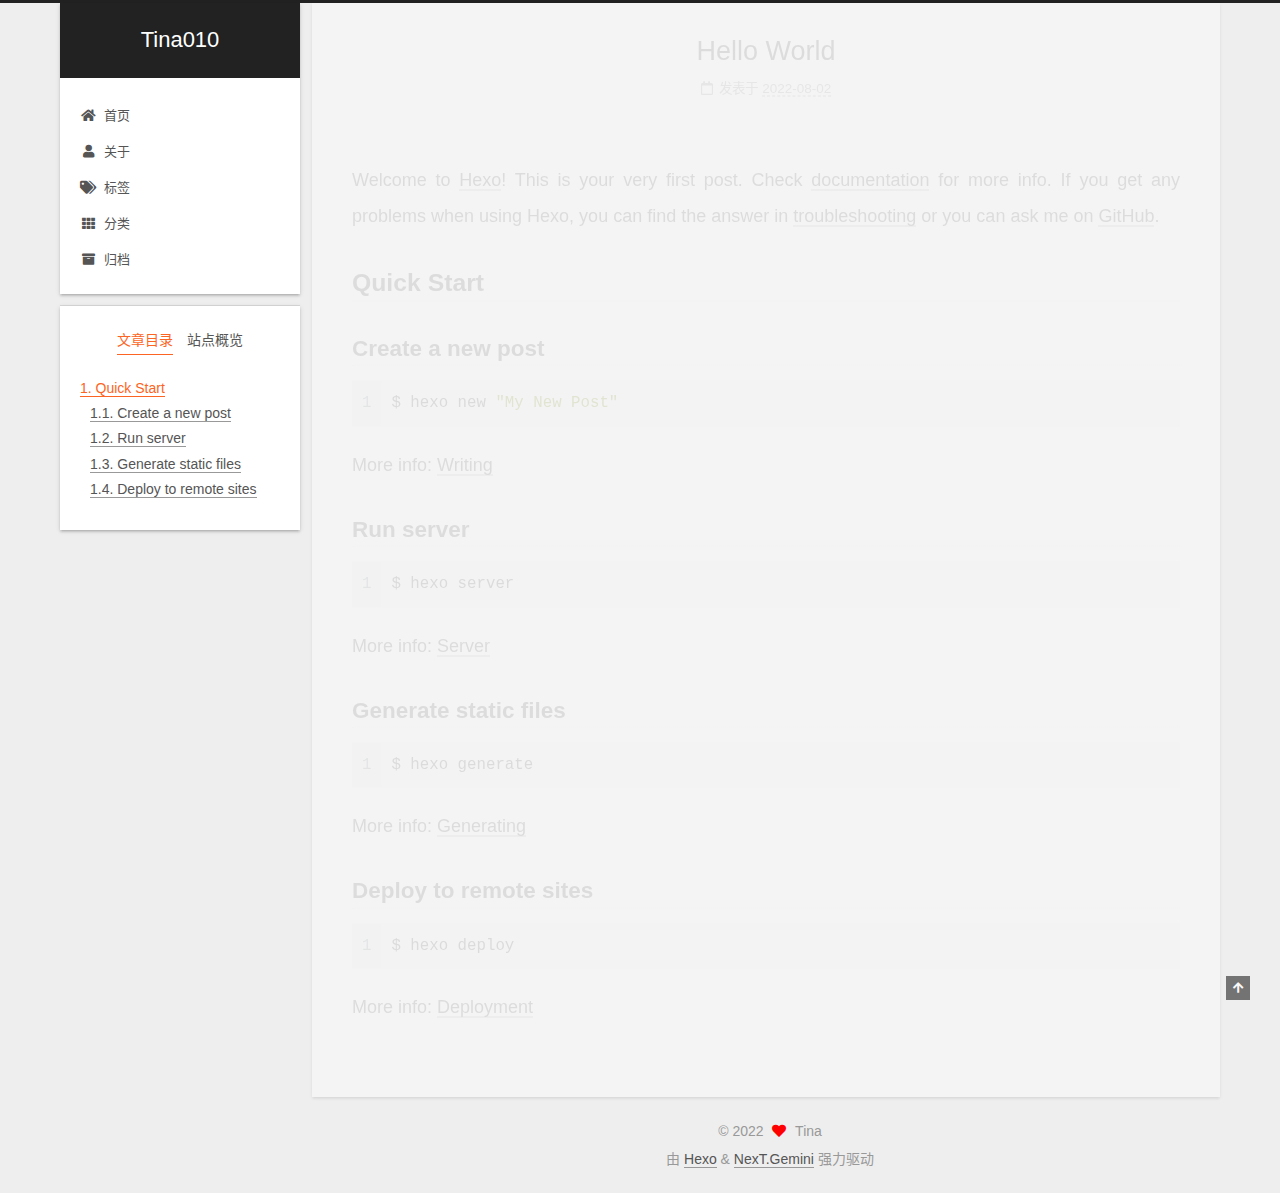
<file: 2022/08/02/hello-world/index.html>
<!DOCTYPE html>
<html lang="zh-CN">
<head>
  <meta charset="UTF-8">
<meta name="viewport" content="width=device-width, initial-scale=1, maximum-scale=2">
<meta name="theme-color" content="#222">
<meta name="generator" content="Hexo 6.2.0">
  <link rel="apple-touch-icon" sizes="180x180" href="/images/apple-touch-icon-next.png">
  <link rel="icon" type="image/png" sizes="32x32" href="/images/favicon-32x32.png">
  <link rel="icon" type="image/png" sizes="16x16" href="/images/favicon-16x16.png">
  <link rel="mask-icon" href="/images/logo.svg" color="#222">

<link rel="stylesheet" href="/css/main.css">


<link rel="stylesheet" href="/lib/font-awesome/css/all.min.css">

<script id="hexo-configurations">
    var NexT = window.NexT || {};
    var CONFIG = {"hostname":"example.com","root":"/","scheme":"Gemini","version":"7.8.0","exturl":false,"sidebar":{"position":"left","display":"post","padding":18,"offset":12,"onmobile":false},"copycode":{"enable":false,"show_result":false,"style":null},"back2top":{"enable":true,"sidebar":false,"scrollpercent":false},"bookmark":{"enable":false,"color":"#222","save":"auto"},"fancybox":false,"mediumzoom":false,"lazyload":false,"pangu":false,"comments":{"style":"tabs","active":null,"storage":true,"lazyload":false,"nav":null},"algolia":{"hits":{"per_page":10},"labels":{"input_placeholder":"Search for Posts","hits_empty":"We didn't find any results for the search: ${query}","hits_stats":"${hits} results found in ${time} ms"}},"localsearch":{"enable":false,"trigger":"auto","top_n_per_article":1,"unescape":false,"preload":false},"motion":{"enable":true,"async":false,"transition":{"post_block":"fadeIn","post_header":"slideDownIn","post_body":"slideDownIn","coll_header":"slideLeftIn","sidebar":"slideUpIn"}}};
  </script>

  <meta name="description" content="Welcome to Hexo! This is your very first post. Check documentation for more info. If you get any problems when using Hexo, you can find the answer in troubleshooting or you can ask me on GitHub. Quick">
<meta property="og:type" content="article">
<meta property="og:title" content="Hello World">
<meta property="og:url" content="http://example.com/2022/08/02/hello-world/index.html">
<meta property="og:site_name" content="Tina010">
<meta property="og:description" content="Welcome to Hexo! This is your very first post. Check documentation for more info. If you get any problems when using Hexo, you can find the answer in troubleshooting or you can ask me on GitHub. Quick">
<meta property="og:locale" content="zh_CN">
<meta property="article:published_time" content="2022-08-02T08:29:29.300Z">
<meta property="article:modified_time" content="2022-08-02T08:29:29.300Z">
<meta property="article:author" content="Tina">
<meta name="twitter:card" content="summary">

<link rel="canonical" href="http://example.com/2022/08/02/hello-world/">


<script id="page-configurations">
  // https://hexo.io/docs/variables.html
  CONFIG.page = {
    sidebar: "",
    isHome : false,
    isPost : true,
    lang   : 'zh-CN'
  };
</script>

  <title>Hello World | Tina010</title>
  






  <noscript>
  <style>
  .use-motion .brand,
  .use-motion .menu-item,
  .sidebar-inner,
  .use-motion .post-block,
  .use-motion .pagination,
  .use-motion .comments,
  .use-motion .post-header,
  .use-motion .post-body,
  .use-motion .collection-header { opacity: initial; }

  .use-motion .site-title,
  .use-motion .site-subtitle {
    opacity: initial;
    top: initial;
  }

  .use-motion .logo-line-before i { left: initial; }
  .use-motion .logo-line-after i { right: initial; }
  </style>
</noscript>

</head>

<body itemscope itemtype="http://schema.org/WebPage">
  <div class="container use-motion">
    <div class="headband"></div>

    <header class="header" itemscope itemtype="http://schema.org/WPHeader">
      <div class="header-inner"><div class="site-brand-container">
  <div class="site-nav-toggle">
    <div class="toggle" aria-label="切换导航栏">
      <span class="toggle-line toggle-line-first"></span>
      <span class="toggle-line toggle-line-middle"></span>
      <span class="toggle-line toggle-line-last"></span>
    </div>
  </div>

  <div class="site-meta">

    <a href="/" class="brand" rel="start">
      <span class="logo-line-before"><i></i></span>
      <h1 class="site-title">Tina010</h1>
      <span class="logo-line-after"><i></i></span>
    </a>
  </div>

  <div class="site-nav-right">
    <div class="toggle popup-trigger">
    </div>
  </div>
</div>




<nav class="site-nav">
  <ul id="menu" class="main-menu menu">
        <li class="menu-item menu-item-home">

    <a href="/" rel="section"><i class="fa fa-home fa-fw"></i>首页</a>

  </li>
        <li class="menu-item menu-item-about">

    <a href="/about/" rel="section"><i class="fa fa-user fa-fw"></i>关于</a>

  </li>
        <li class="menu-item menu-item-tags">

    <a href="/tags/" rel="section"><i class="fa fa-tags fa-fw"></i>标签</a>

  </li>
        <li class="menu-item menu-item-categories">

    <a href="/categories/" rel="section"><i class="fa fa-th fa-fw"></i>分类</a>

  </li>
        <li class="menu-item menu-item-archives">

    <a href="/archives/" rel="section"><i class="fa fa-archive fa-fw"></i>归档</a>

  </li>
  </ul>
</nav>




</div>
    </header>

    
  <div class="back-to-top">
    <i class="fa fa-arrow-up"></i>
    <span>0%</span>
  </div>


    <main class="main">
      <div class="main-inner">
        <div class="content-wrap">
          

          <div class="content post posts-expand">
            

    
  
  
  <article itemscope itemtype="http://schema.org/Article" class="post-block" lang="zh-CN">
    <link itemprop="mainEntityOfPage" href="http://example.com/2022/08/02/hello-world/">

    <span hidden itemprop="author" itemscope itemtype="http://schema.org/Person">
      <meta itemprop="image" content="/images/avatar.png">
      <meta itemprop="name" content="Tina">
      <meta itemprop="description" content="test">
    </span>

    <span hidden itemprop="publisher" itemscope itemtype="http://schema.org/Organization">
      <meta itemprop="name" content="Tina010">
    </span>
      <header class="post-header">
        <h1 class="post-title" itemprop="name headline">
          Hello World
        </h1>

        <div class="post-meta">
            <span class="post-meta-item">
              <span class="post-meta-item-icon">
                <i class="far fa-calendar"></i>
              </span>
              <span class="post-meta-item-text">发表于</span>

              <time title="创建时间：2022-08-02 16:29:29" itemprop="dateCreated datePublished" datetime="2022-08-02T16:29:29+08:00">2022-08-02</time>
            </span>

          

        </div>
      </header>

    
    
    
    <div class="post-body" itemprop="articleBody">

      
        <p>Welcome to <a target="_blank" rel="noopener" href="https://hexo.io/">Hexo</a>! This is your very first post. Check <a target="_blank" rel="noopener" href="https://hexo.io/docs/">documentation</a> for more info. If you get any problems when using Hexo, you can find the answer in <a target="_blank" rel="noopener" href="https://hexo.io/docs/troubleshooting.html">troubleshooting</a> or you can ask me on <a target="_blank" rel="noopener" href="https://github.com/hexojs/hexo/issues">GitHub</a>.</p>
<h2 id="Quick-Start"><a href="#Quick-Start" class="headerlink" title="Quick Start"></a>Quick Start</h2><h3 id="Create-a-new-post"><a href="#Create-a-new-post" class="headerlink" title="Create a new post"></a>Create a new post</h3><figure class="highlight bash"><table><tr><td class="gutter"><pre><span class="line">1</span><br></pre></td><td class="code"><pre><span class="line">$ hexo new <span class="string">&quot;My New Post&quot;</span></span><br></pre></td></tr></table></figure>

<p>More info: <a target="_blank" rel="noopener" href="https://hexo.io/docs/writing.html">Writing</a></p>
<h3 id="Run-server"><a href="#Run-server" class="headerlink" title="Run server"></a>Run server</h3><figure class="highlight bash"><table><tr><td class="gutter"><pre><span class="line">1</span><br></pre></td><td class="code"><pre><span class="line">$ hexo server</span><br></pre></td></tr></table></figure>

<p>More info: <a target="_blank" rel="noopener" href="https://hexo.io/docs/server.html">Server</a></p>
<h3 id="Generate-static-files"><a href="#Generate-static-files" class="headerlink" title="Generate static files"></a>Generate static files</h3><figure class="highlight bash"><table><tr><td class="gutter"><pre><span class="line">1</span><br></pre></td><td class="code"><pre><span class="line">$ hexo generate</span><br></pre></td></tr></table></figure>

<p>More info: <a target="_blank" rel="noopener" href="https://hexo.io/docs/generating.html">Generating</a></p>
<h3 id="Deploy-to-remote-sites"><a href="#Deploy-to-remote-sites" class="headerlink" title="Deploy to remote sites"></a>Deploy to remote sites</h3><figure class="highlight bash"><table><tr><td class="gutter"><pre><span class="line">1</span><br></pre></td><td class="code"><pre><span class="line">$ hexo deploy</span><br></pre></td></tr></table></figure>

<p>More info: <a target="_blank" rel="noopener" href="https://hexo.io/docs/one-command-deployment.html">Deployment</a></p>

    </div>

    
    
    

      <footer class="post-footer">

        


        
      </footer>
    
  </article>
  
  
  



          </div>
          

<script>
  window.addEventListener('tabs:register', () => {
    let { activeClass } = CONFIG.comments;
    if (CONFIG.comments.storage) {
      activeClass = localStorage.getItem('comments_active') || activeClass;
    }
    if (activeClass) {
      let activeTab = document.querySelector(`a[href="#comment-${activeClass}"]`);
      if (activeTab) {
        activeTab.click();
      }
    }
  });
  if (CONFIG.comments.storage) {
    window.addEventListener('tabs:click', event => {
      if (!event.target.matches('.tabs-comment .tab-content .tab-pane')) return;
      let commentClass = event.target.classList[1];
      localStorage.setItem('comments_active', commentClass);
    });
  }
</script>

        </div>
          
  
  <div class="toggle sidebar-toggle">
    <span class="toggle-line toggle-line-first"></span>
    <span class="toggle-line toggle-line-middle"></span>
    <span class="toggle-line toggle-line-last"></span>
  </div>

  <aside class="sidebar">
    <div class="sidebar-inner">

      <ul class="sidebar-nav motion-element">
        <li class="sidebar-nav-toc">
          文章目录
        </li>
        <li class="sidebar-nav-overview">
          站点概览
        </li>
      </ul>

      <!--noindex-->
      <div class="post-toc-wrap sidebar-panel">
          <div class="post-toc motion-element"><ol class="nav"><li class="nav-item nav-level-2"><a class="nav-link" href="#Quick-Start"><span class="nav-number">1.</span> <span class="nav-text">Quick Start</span></a><ol class="nav-child"><li class="nav-item nav-level-3"><a class="nav-link" href="#Create-a-new-post"><span class="nav-number">1.1.</span> <span class="nav-text">Create a new post</span></a></li><li class="nav-item nav-level-3"><a class="nav-link" href="#Run-server"><span class="nav-number">1.2.</span> <span class="nav-text">Run server</span></a></li><li class="nav-item nav-level-3"><a class="nav-link" href="#Generate-static-files"><span class="nav-number">1.3.</span> <span class="nav-text">Generate static files</span></a></li><li class="nav-item nav-level-3"><a class="nav-link" href="#Deploy-to-remote-sites"><span class="nav-number">1.4.</span> <span class="nav-text">Deploy to remote sites</span></a></li></ol></li></ol></div>
      </div>
      <!--/noindex-->

      <div class="site-overview-wrap sidebar-panel">
        <div class="site-author motion-element" itemprop="author" itemscope itemtype="http://schema.org/Person">
    <img class="site-author-image" itemprop="image" alt="Tina"
      src="/images/avatar.png">
  <p class="site-author-name" itemprop="name">Tina</p>
  <div class="site-description" itemprop="description">test</div>
</div>
<div class="site-state-wrap motion-element">
  <nav class="site-state">
      <div class="site-state-item site-state-posts">
          <a href="/archives/">
        
          <span class="site-state-item-count">1</span>
          <span class="site-state-item-name">日志</span>
        </a>
      </div>
  </nav>
</div>



      </div>

    </div>
  </aside>
  <div id="sidebar-dimmer"></div>


      </div>
    </main>

    <footer class="footer">
      <div class="footer-inner">
        

        

<div class="copyright">
  
  &copy; 
  <span itemprop="copyrightYear">2022</span>
  <span class="with-love">
    <i class="fa fa-heart"></i>
  </span>
  <span class="author" itemprop="copyrightHolder">Tina</span>
</div>
  <div class="powered-by">由 <a href="https://hexo.io/" class="theme-link" rel="noopener" target="_blank">Hexo</a> & <a href="https://theme-next.org/" class="theme-link" rel="noopener" target="_blank">NexT.Gemini</a> 强力驱动
  </div>

        








      </div>
    </footer>
  </div>

  
  <script src="/lib/anime.min.js"></script>
  <script src="/lib/velocity/velocity.min.js"></script>
  <script src="/lib/velocity/velocity.ui.min.js"></script>

<script src="/js/utils.js"></script>

<script src="/js/motion.js"></script>


<script src="/js/schemes/pisces.js"></script>


<script src="/js/next-boot.js"></script>




  















  

  

</body>
</html>
</file>
<file: css/main.css>
:root {
  --body-bg-color: #eee;
  --content-bg-color: #fff;
  --card-bg-color: #f5f5f5;
  --text-color: #555;
  --blockquote-color: #666;
  --link-color: #555;
  --link-hover-color: #222;
  --brand-color: #fff;
  --brand-hover-color: #fff;
  --table-row-odd-bg-color: #f9f9f9;
  --table-row-hover-bg-color: #f5f5f5;
  --menu-item-bg-color: #f5f5f5;
  --btn-default-bg: #fff;
  --btn-default-color: #555;
  --btn-default-border-color: #555;
  --btn-default-hover-bg: #222;
  --btn-default-hover-color: #fff;
  --btn-default-hover-border-color: #222;
}
html {
  line-height: 1.15; /* 1 */
  -webkit-text-size-adjust: 100%; /* 2 */
}
body {
  margin: 0;
}
main {
  display: block;
}
h1 {
  font-size: 2em;
  margin: 0.67em 0;
}
hr {
  box-sizing: content-box; /* 1 */
  height: 0; /* 1 */
  overflow: visible; /* 2 */
}
pre {
  font-family: monospace, monospace; /* 1 */
  font-size: 1em; /* 2 */
}
a {
  background: transparent;
}
abbr[title] {
  border-bottom: none; /* 1 */
  text-decoration: underline; /* 2 */
  text-decoration: underline dotted; /* 2 */
}
b,
strong {
  font-weight: bolder;
}
code,
kbd,
samp {
  font-family: monospace, monospace; /* 1 */
  font-size: 1em; /* 2 */
}
small {
  font-size: 80%;
}
sub,
sup {
  font-size: 75%;
  line-height: 0;
  position: relative;
  vertical-align: baseline;
}
sub {
  bottom: -0.25em;
}
sup {
  top: -0.5em;
}
img {
  border-style: none;
}
button,
input,
optgroup,
select,
textarea {
  font-family: inherit; /* 1 */
  font-size: 100%; /* 1 */
  line-height: 1.15; /* 1 */
  margin: 0; /* 2 */
}
button,
input {
/* 1 */
  overflow: visible;
}
button,
select {
/* 1 */
  text-transform: none;
}
button,
[type='button'],
[type='reset'],
[type='submit'] {
  -webkit-appearance: button;
}
button::-moz-focus-inner,
[type='button']::-moz-focus-inner,
[type='reset']::-moz-focus-inner,
[type='submit']::-moz-focus-inner {
  border-style: none;
  padding: 0;
}
button:-moz-focusring,
[type='button']:-moz-focusring,
[type='reset']:-moz-focusring,
[type='submit']:-moz-focusring {
  outline: 1px dotted ButtonText;
}
fieldset {
  padding: 0.35em 0.75em 0.625em;
}
legend {
  box-sizing: border-box; /* 1 */
  color: inherit; /* 2 */
  display: table; /* 1 */
  max-width: 100%; /* 1 */
  padding: 0; /* 3 */
  white-space: normal; /* 1 */
}
progress {
  vertical-align: baseline;
}
textarea {
  overflow: auto;
}
[type='checkbox'],
[type='radio'] {
  box-sizing: border-box; /* 1 */
  padding: 0; /* 2 */
}
[type='number']::-webkit-inner-spin-button,
[type='number']::-webkit-outer-spin-button {
  height: auto;
}
[type='search'] {
  outline-offset: -2px; /* 2 */
  -webkit-appearance: textfield; /* 1 */
}
[type='search']::-webkit-search-decoration {
  -webkit-appearance: none;
}
::-webkit-file-upload-button {
  font: inherit; /* 2 */
  -webkit-appearance: button; /* 1 */
}
details {
  display: block;
}
summary {
  display: list-item;
}
template {
  display: none;
}
[hidden] {
  display: none;
}
::selection {
  background: #262a30;
  color: #eee;
}
html,
body {
  height: 100%;
}
body {
  background: var(--body-bg-color);
  color: var(--text-color);
  font-family: 'Lato', "PingFang SC", "Microsoft YaHei", sans-serif;
  font-size: 1em;
  line-height: 2;
}
@media (max-width: 991px) {
  body {
    padding-left: 0 !important;
    padding-right: 0 !important;
  }
}
h1,
h2,
h3,
h4,
h5,
h6 {
  font-family: 'Lato', "PingFang SC", "Microsoft YaHei", sans-serif;
  font-weight: bold;
  line-height: 1.5;
  margin: 20px 0 15px;
}
h1 {
  font-size: 1.5em;
}
h2 {
  font-size: 1.375em;
}
h3 {
  font-size: 1.25em;
}
h4 {
  font-size: 1.125em;
}
h5 {
  font-size: 1em;
}
h6 {
  font-size: 0.875em;
}
p {
  margin: 0 0 20px 0;
}
a,
span.exturl {
  border-bottom: 1px solid #999;
  color: var(--link-color);
  outline: 0;
  text-decoration: none;
  overflow-wrap: break-word;
  word-wrap: break-word;
  cursor: pointer;
}
a:hover,
span.exturl:hover {
  border-bottom-color: var(--link-hover-color);
  color: var(--link-hover-color);
}
iframe,
img,
video {
  display: block;
  margin-left: auto;
  margin-right: auto;
  max-width: 100%;
}
hr {
  background-image: repeating-linear-gradient(-45deg, #ddd, #ddd 4px, transparent 4px, transparent 8px);
  border: 0;
  height: 3px;
  margin: 40px 0;
}
blockquote {
  border-left: 4px solid #ddd;
  color: var(--blockquote-color);
  margin: 0;
  padding: 0 15px;
}
blockquote cite::before {
  content: '-';
  padding: 0 5px;
}
dt {
  font-weight: bold;
}
dd {
  margin: 0;
  padding: 0;
}
kbd {
  background-color: #f5f5f5;
  background-image: linear-gradient(#eee, #fff, #eee);
  border: 1px solid #ccc;
  border-radius: 0.2em;
  box-shadow: 0.1em 0.1em 0.2em rgba(0,0,0,0.1);
  color: #555;
  font-family: inherit;
  padding: 0.1em 0.3em;
  white-space: nowrap;
}
.table-container {
  overflow: auto;
}
table {
  border-collapse: collapse;
  border-spacing: 0;
  font-size: 0.875em;
  margin: 0 0 20px 0;
  width: 100%;
}
tbody tr:nth-of-type(odd) {
  background: var(--table-row-odd-bg-color);
}
tbody tr:hover {
  background: var(--table-row-hover-bg-color);
}
caption,
th,
td {
  font-weight: normal;
  padding: 8px;
  vertical-align: middle;
}
th,
td {
  border: 1px solid #ddd;
  border-bottom: 3px solid #ddd;
}
th {
  font-weight: 700;
  padding-bottom: 10px;
}
td {
  border-bottom-width: 1px;
}
.btn {
  background: var(--btn-default-bg);
  border: 2px solid var(--btn-default-border-color);
  border-radius: 2px;
  color: var(--btn-default-color);
  display: inline-block;
  font-size: 0.875em;
  line-height: 2;
  padding: 0 20px;
  text-decoration: none;
  transition-property: background-color;
  transition-delay: 0s;
  transition-duration: 0.2s;
  transition-timing-function: ease-in-out;
}
.btn:hover {
  background: var(--btn-default-hover-bg);
  border-color: var(--btn-default-hover-border-color);
  color: var(--btn-default-hover-color);
}
.btn + .btn {
  margin: 0 0 8px 8px;
}
.btn .fa-fw {
  text-align: left;
  width: 1.285714285714286em;
}
.toggle {
  line-height: 0;
}
.toggle .toggle-line {
  background: #fff;
  display: inline-block;
  height: 2px;
  left: 0;
  position: relative;
  top: 0;
  transition: all 0.4s;
  vertical-align: top;
  width: 100%;
}
.toggle .toggle-line:not(:first-child) {
  margin-top: 3px;
}
.toggle.toggle-arrow .toggle-line-first {
  left: 50%;
  top: 2px;
  transform: rotate(45deg);
  width: 50%;
}
.toggle.toggle-arrow .toggle-line-middle {
  left: 2px;
  width: 90%;
}
.toggle.toggle-arrow .toggle-line-last {
  left: 50%;
  top: -2px;
  transform: rotate(-45deg);
  width: 50%;
}
.toggle.toggle-close .toggle-line-first {
  transform: rotate(-45deg);
  top: 5px;
}
.toggle.toggle-close .toggle-line-middle {
  opacity: 0;
}
.toggle.toggle-close .toggle-line-last {
  transform: rotate(45deg);
  top: -5px;
}
.highlight,
pre {
  background: #f7f7f7;
  color: #4d4d4c;
  line-height: 1.6;
  margin: 0 auto 20px;
}
pre,
code {
  font-family: consolas, Menlo, monospace, "PingFang SC", "Microsoft YaHei";
}
code {
  background: #eee;
  border-radius: 3px;
  color: #555;
  padding: 2px 4px;
  overflow-wrap: break-word;
  word-wrap: break-word;
}
.highlight *::selection {
  background: #d6d6d6;
}
.highlight pre {
  border: 0;
  margin: 0;
  padding: 10px 0;
}
.highlight table {
  border: 0;
  margin: 0;
  width: auto;
}
.highlight td {
  border: 0;
  padding: 0;
}
.highlight figcaption {
  background: #eff2f3;
  color: #4d4d4c;
  display: flex;
  font-size: 0.875em;
  justify-content: space-between;
  line-height: 1.2;
  padding: 0.5em;
}
.highlight figcaption a {
  color: #4d4d4c;
}
.highlight figcaption a:hover {
  border-bottom-color: #4d4d4c;
}
.highlight .gutter {
  -moz-user-select: none;
  -ms-user-select: none;
  -webkit-user-select: none;
  user-select: none;
}
.highlight .gutter pre {
  background: #eff2f3;
  color: #869194;
  padding-left: 10px;
  padding-right: 10px;
  text-align: right;
}
.highlight .code pre {
  background: #f7f7f7;
  padding-left: 10px;
  width: 100%;
}
.gist table {
  width: auto;
}
.gist table td {
  border: 0;
}
pre {
  overflow: auto;
  padding: 10px;
}
pre code {
  background: none;
  color: #4d4d4c;
  font-size: 0.875em;
  padding: 0;
  text-shadow: none;
}
pre .deletion {
  background: #fdd;
}
pre .addition {
  background: #dfd;
}
pre .meta {
  color: #eab700;
  -moz-user-select: none;
  -ms-user-select: none;
  -webkit-user-select: none;
  user-select: none;
}
pre .comment {
  color: #8e908c;
}
pre .variable,
pre .attribute,
pre .tag,
pre .name,
pre .regexp,
pre .ruby .constant,
pre .xml .tag .title,
pre .xml .pi,
pre .xml .doctype,
pre .html .doctype,
pre .css .id,
pre .css .class,
pre .css .pseudo {
  color: #c82829;
}
pre .number,
pre .preprocessor,
pre .built_in,
pre .builtin-name,
pre .literal,
pre .params,
pre .constant,
pre .command {
  color: #f5871f;
}
pre .ruby .class .title,
pre .css .rules .attribute,
pre .string,
pre .symbol,
pre .value,
pre .inheritance,
pre .header,
pre .ruby .symbol,
pre .xml .cdata,
pre .special,
pre .formula {
  color: #718c00;
}
pre .title,
pre .css .hexcolor {
  color: #3e999f;
}
pre .function,
pre .python .decorator,
pre .python .title,
pre .ruby .function .title,
pre .ruby .title .keyword,
pre .perl .sub,
pre .javascript .title,
pre .coffeescript .title {
  color: #4271ae;
}
pre .keyword,
pre .javascript .function {
  color: #8959a8;
}
.blockquote-center {
  border-left: none;
  margin: 40px 0;
  padding: 0;
  position: relative;
  text-align: center;
}
.blockquote-center .fa {
  display: block;
  opacity: 0.6;
  position: absolute;
  width: 100%;
}
.blockquote-center .fa-quote-left {
  border-top: 1px solid #ccc;
  text-align: left;
  top: -20px;
}
.blockquote-center .fa-quote-right {
  border-bottom: 1px solid #ccc;
  text-align: right;
  bottom: -20px;
}
.blockquote-center p,
.blockquote-center div {
  text-align: center;
}
.post-body .group-picture img {
  margin: 0 auto;
  padding: 0 3px;
}
.group-picture-row {
  margin-bottom: 6px;
  overflow: hidden;
}
.group-picture-column {
  float: left;
  margin-bottom: 10px;
}
.post-body .label {
  color: #555;
  display: inline;
  padding: 0 2px;
}
.post-body .label.default {
  background: #f0f0f0;
}
.post-body .label.primary {
  background: #efe6f7;
}
.post-body .label.info {
  background: #e5f2f8;
}
.post-body .label.success {
  background: #e7f4e9;
}
.post-body .label.warning {
  background: #fcf6e1;
}
.post-body .label.danger {
  background: #fae8eb;
}
.post-body .tabs {
  margin-bottom: 20px;
}
.post-body .tabs,
.tabs-comment {
  display: block;
  padding-top: 10px;
  position: relative;
}
.post-body .tabs ul.nav-tabs,
.tabs-comment ul.nav-tabs {
  display: flex;
  flex-wrap: wrap;
  margin: 0;
  margin-bottom: -1px;
  padding: 0;
}
@media (max-width: 413px) {
  .post-body .tabs ul.nav-tabs,
  .tabs-comment ul.nav-tabs {
    display: block;
    margin-bottom: 5px;
  }
}
.post-body .tabs ul.nav-tabs li.tab,
.tabs-comment ul.nav-tabs li.tab {
  border-bottom: 1px solid #ddd;
  border-left: 1px solid transparent;
  border-right: 1px solid transparent;
  border-top: 3px solid transparent;
  flex-grow: 1;
  list-style-type: none;
  border-radius: 0 0 0 0;
}
@media (max-width: 413px) {
  .post-body .tabs ul.nav-tabs li.tab,
  .tabs-comment ul.nav-tabs li.tab {
    border-bottom: 1px solid transparent;
    border-left: 3px solid transparent;
    border-right: 1px solid transparent;
    border-top: 1px solid transparent;
  }
}
@media (max-width: 413px) {
  .post-body .tabs ul.nav-tabs li.tab,
  .tabs-comment ul.nav-tabs li.tab {
    border-radius: 0;
  }
}
.post-body .tabs ul.nav-tabs li.tab a,
.tabs-comment ul.nav-tabs li.tab a {
  border-bottom: initial;
  display: block;
  line-height: 1.8;
  outline: 0;
  padding: 0.25em 0.75em;
  text-align: center;
  transition-delay: 0s;
  transition-duration: 0.2s;
  transition-timing-function: ease-out;
}
.post-body .tabs ul.nav-tabs li.tab a i,
.tabs-comment ul.nav-tabs li.tab a i {
  width: 1.285714285714286em;
}
.post-body .tabs ul.nav-tabs li.tab.active,
.tabs-comment ul.nav-tabs li.tab.active {
  border-bottom: 1px solid transparent;
  border-left: 1px solid #ddd;
  border-right: 1px solid #ddd;
  border-top: 3px solid #fc6423;
}
@media (max-width: 413px) {
  .post-body .tabs ul.nav-tabs li.tab.active,
  .tabs-comment ul.nav-tabs li.tab.active {
    border-bottom: 1px solid #ddd;
    border-left: 3px solid #fc6423;
    border-right: 1px solid #ddd;
    border-top: 1px solid #ddd;
  }
}
.post-body .tabs ul.nav-tabs li.tab.active a,
.tabs-comment ul.nav-tabs li.tab.active a {
  color: var(--link-color);
  cursor: default;
}
.post-body .tabs .tab-content .tab-pane,
.tabs-comment .tab-content .tab-pane {
  border: 1px solid #ddd;
  border-top: 0;
  padding: 20px 20px 0 20px;
  border-radius: 0;
}
.post-body .tabs .tab-content .tab-pane:not(.active),
.tabs-comment .tab-content .tab-pane:not(.active) {
  display: none;
}
.post-body .tabs .tab-content .tab-pane.active,
.tabs-comment .tab-content .tab-pane.active {
  display: block;
}
.post-body .tabs .tab-content .tab-pane.active:nth-of-type(1),
.tabs-comment .tab-content .tab-pane.active:nth-of-type(1) {
  border-radius: 0 0 0 0;
}
@media (max-width: 413px) {
  .post-body .tabs .tab-content .tab-pane.active:nth-of-type(1),
  .tabs-comment .tab-content .tab-pane.active:nth-of-type(1) {
    border-radius: 0;
  }
}
.post-body .note {
  border-radius: 3px;
  margin-bottom: 20px;
  padding: 1em;
  position: relative;
  border: 1px solid #eee;
  border-left-width: 5px;
}
.post-body .note h2,
.post-body .note h3,
.post-body .note h4,
.post-body .note h5,
.post-body .note h6 {
  margin-top: 0;
  border-bottom: initial;
  margin-bottom: 0;
  padding-top: 0;
}
.post-body .note p:first-child,
.post-body .note ul:first-child,
.post-body .note ol:first-child,
.post-body .note table:first-child,
.post-body .note pre:first-child,
.post-body .note blockquote:first-child,
.post-body .note img:first-child {
  margin-top: 0;
}
.post-body .note p:last-child,
.post-body .note ul:last-child,
.post-body .note ol:last-child,
.post-body .note table:last-child,
.post-body .note pre:last-child,
.post-body .note blockquote:last-child,
.post-body .note img:last-child {
  margin-bottom: 0;
}
.post-body .note.default {
  border-left-color: #777;
}
.post-body .note.default h2,
.post-body .note.default h3,
.post-body .note.default h4,
.post-body .note.default h5,
.post-body .note.default h6 {
  color: #777;
}
.post-body .note.primary {
  border-left-color: #6f42c1;
}
.post-body .note.primary h2,
.post-body .note.primary h3,
.post-body .note.primary h4,
.post-body .note.primary h5,
.post-body .note.primary h6 {
  color: #6f42c1;
}
.post-body .note.info {
  border-left-color: #428bca;
}
.post-body .note.info h2,
.post-body .note.info h3,
.post-body .note.info h4,
.post-body .note.info h5,
.post-body .note.info h6 {
  color: #428bca;
}
.post-body .note.success {
  border-left-color: #5cb85c;
}
.post-body .note.success h2,
.post-body .note.success h3,
.post-body .note.success h4,
.post-body .note.success h5,
.post-body .note.success h6 {
  color: #5cb85c;
}
.post-body .note.warning {
  border-left-color: #f0ad4e;
}
.post-body .note.warning h2,
.post-body .note.warning h3,
.post-body .note.warning h4,
.post-body .note.warning h5,
.post-body .note.warning h6 {
  color: #f0ad4e;
}
.post-body .note.danger {
  border-left-color: #d9534f;
}
.post-body .note.danger h2,
.post-body .note.danger h3,
.post-body .note.danger h4,
.post-body .note.danger h5,
.post-body .note.danger h6 {
  color: #d9534f;
}
.pagination .prev,
.pagination .next,
.pagination .page-number,
.pagination .space {
  display: inline-block;
  margin: 0 10px;
  padding: 0 11px;
  position: relative;
  top: -1px;
}
@media (max-width: 767px) {
  .pagination .prev,
  .pagination .next,
  .pagination .page-number,
  .pagination .space {
    margin: 0 5px;
  }
}
.pagination {
  border-top: 1px solid #eee;
  margin: 120px 0 0;
  text-align: center;
}
.pagination .prev,
.pagination .next,
.pagination .page-number {
  border-bottom: 0;
  border-top: 1px solid #eee;
  transition-property: border-color;
  transition-delay: 0s;
  transition-duration: 0.2s;
  transition-timing-function: ease-in-out;
}
.pagination .prev:hover,
.pagination .next:hover,
.pagination .page-number:hover {
  border-top-color: #222;
}
.pagination .space {
  margin: 0;
  padding: 0;
}
.pagination .prev {
  margin-left: 0;
}
.pagination .next {
  margin-right: 0;
}
.pagination .page-number.current {
  background: #ccc;
  border-top-color: #ccc;
  color: #fff;
}
@media (max-width: 767px) {
  .pagination {
    border-top: none;
  }
  .pagination .prev,
  .pagination .next,
  .pagination .page-number {
    border-bottom: 1px solid #eee;
    border-top: 0;
    margin-bottom: 10px;
    padding: 0 10px;
  }
  .pagination .prev:hover,
  .pagination .next:hover,
  .pagination .page-number:hover {
    border-bottom-color: #222;
  }
}
.comments {
  margin-top: 60px;
  overflow: hidden;
}
.comment-button-group {
  display: flex;
  flex-wrap: wrap-reverse;
  justify-content: center;
  margin: 1em 0;
}
.comment-button-group .comment-button {
  margin: 0.1em 0.2em;
}
.comment-button-group .comment-button.active {
  background: var(--btn-default-hover-bg);
  border-color: var(--btn-default-hover-border-color);
  color: var(--btn-default-hover-color);
}
.comment-position {
  display: none;
}
.comment-position.active {
  display: block;
}
.tabs-comment {
  background: var(--content-bg-color);
  margin-top: 4em;
  padding-top: 0;
}
.tabs-comment .comments {
  border: 0;
  box-shadow: none;
  margin-top: 0;
  padding-top: 0;
}
.container {
  min-height: 100%;
  position: relative;
}
.main-inner {
  margin: 0 auto;
  width: calc(100% - 20px);
}
@media (min-width: 1200px) {
  .main-inner {
    width: 1160px;
  }
}
@media (min-width: 1600px) {
  .main-inner {
    width: 73%;
  }
}
@media (max-width: 767px) {
  .content-wrap {
    padding: 0 20px;
  }
}
.header {
  background: transparent;
}
.header-inner {
  margin: 0 auto;
  width: calc(100% - 20px);
}
@media (min-width: 1200px) {
  .header-inner {
    width: 1160px;
  }
}
@media (min-width: 1600px) {
  .header-inner {
    width: 73%;
  }
}
.site-brand-container {
  display: flex;
  flex-shrink: 0;
  padding: 0 10px;
}
.headband {
  background: #222;
  height: 3px;
}
.site-meta {
  flex-grow: 1;
  text-align: center;
}
@media (max-width: 767px) {
  .site-meta {
    text-align: center;
  }
}
.brand {
  border-bottom: none;
  color: var(--brand-color);
  display: inline-block;
  line-height: 1.375em;
  padding: 0 40px;
  position: relative;
}
.brand:hover {
  color: var(--brand-hover-color);
}
.site-title {
  font-family: 'Lato', "PingFang SC", "Microsoft YaHei", sans-serif;
  font-size: 1.375em;
  font-weight: normal;
  margin: 0;
}
.site-subtitle {
  color: #ddd;
  font-size: 0.8125em;
  margin: 10px 0;
}
.use-motion .brand {
  opacity: 0;
}
.use-motion .site-title,
.use-motion .site-subtitle,
.use-motion .custom-logo-image {
  opacity: 0;
  position: relative;
  top: -10px;
}
.site-nav-toggle,
.site-nav-right {
  display: none;
}
@media (max-width: 767px) {
  .site-nav-toggle,
  .site-nav-right {
    display: flex;
    flex-direction: column;
    justify-content: center;
  }
}
.site-nav-toggle .toggle,
.site-nav-right .toggle {
  color: var(--text-color);
  padding: 10px;
  width: 22px;
}
.site-nav-toggle .toggle .toggle-line,
.site-nav-right .toggle .toggle-line {
  background: var(--text-color);
  border-radius: 1px;
}
.site-nav {
  display: block;
}
@media (max-width: 767px) {
  .site-nav {
    clear: both;
    display: none;
  }
}
.site-nav.site-nav-on {
  display: block;
}
.menu {
  margin-top: 20px;
  padding-left: 0;
  text-align: center;
}
.menu-item {
  display: inline-block;
  list-style: none;
  margin: 0 10px;
}
@media (max-width: 767px) {
  .menu-item {
    display: block;
    margin-top: 10px;
  }
  .menu-item.menu-item-search {
    display: none;
  }
}
.menu-item a,
.menu-item span.exturl {
  border-bottom: 0;
  display: block;
  font-size: 0.8125em;
  transition-property: border-color;
  transition-delay: 0s;
  transition-duration: 0.2s;
  transition-timing-function: ease-in-out;
}
@media (hover: none) {
  .menu-item a:hover,
  .menu-item span.exturl:hover {
    border-bottom-color: transparent !important;
  }
}
.menu-item .fa,
.menu-item .fab,
.menu-item .far,
.menu-item .fas {
  margin-right: 8px;
}
.menu-item .badge {
  display: inline-block;
  font-weight: bold;
  line-height: 1;
  margin-left: 0.35em;
  margin-top: 0.35em;
  text-align: center;
  white-space: nowrap;
}
@media (max-width: 767px) {
  .menu-item .badge {
    float: right;
    margin-left: 0;
  }
}
.menu-item-active a,
.menu .menu-item a:hover,
.menu .menu-item span.exturl:hover {
  background: var(--menu-item-bg-color);
}
.use-motion .menu-item {
  opacity: 0;
}
.sidebar {
  background: #222;
  bottom: 0;
  box-shadow: inset 0 2px 6px #000;
  position: fixed;
  top: 0;
}
@media (max-width: 991px) {
  .sidebar {
    display: none;
  }
}
.sidebar-inner {
  color: #999;
  padding: 18px 10px;
  text-align: center;
}
.cc-license {
  margin-top: 10px;
  text-align: center;
}
.cc-license .cc-opacity {
  border-bottom: none;
  opacity: 0.7;
}
.cc-license .cc-opacity:hover {
  opacity: 0.9;
}
.cc-license img {
  display: inline-block;
}
.site-author-image {
  border: 1px solid #eee;
  display: block;
  margin: 0 auto;
  max-width: 120px;
  padding: 2px;
  border-radius: 50%;
}
.site-author-name {
  color: var(--text-color);
  font-weight: 600;
  margin: 0;
  text-align: center;
}
.site-description {
  color: #999;
  font-size: 0.8125em;
  margin-top: 0;
  text-align: center;
}
.links-of-author {
  margin-top: 15px;
}
.links-of-author a,
.links-of-author span.exturl {
  border-bottom-color: #555;
  display: inline-block;
  font-size: 0.8125em;
  margin-bottom: 10px;
  margin-right: 10px;
  vertical-align: middle;
}
.links-of-author a::before,
.links-of-author span.exturl::before {
  background: #54a3bb;
  border-radius: 50%;
  content: ' ';
  display: inline-block;
  height: 4px;
  margin-right: 3px;
  vertical-align: middle;
  width: 4px;
}
.sidebar-button {
  margin-top: 15px;
}
.sidebar-button a {
  border: 1px solid #fc6423;
  border-radius: 4px;
  color: #fc6423;
  display: inline-block;
  padding: 0 15px;
}
.sidebar-button a .fa,
.sidebar-button a .fab,
.sidebar-button a .far,
.sidebar-button a .fas {
  margin-right: 5px;
}
.sidebar-button a:hover {
  background: #fc6423;
  border: 1px solid #fc6423;
  color: #fff;
}
.sidebar-button a:hover .fa,
.sidebar-button a:hover .fab,
.sidebar-button a:hover .far,
.sidebar-button a:hover .fas {
  color: #fff;
}
.links-of-blogroll {
  font-size: 0.8125em;
  margin-top: 10px;
}
.links-of-blogroll-title {
  font-size: 0.875em;
  font-weight: 600;
  margin-top: 0;
}
.links-of-blogroll-list {
  list-style: none;
  margin: 0;
  padding: 0;
}
#sidebar-dimmer {
  display: none;
}
@media (max-width: 767px) {
  #sidebar-dimmer {
    background: #000;
    display: block;
    height: 100%;
    left: 100%;
    opacity: 0;
    position: fixed;
    top: 0;
    width: 100%;
    z-index: 1100;
  }
  .sidebar-active + #sidebar-dimmer {
    opacity: 0.7;
    transform: translateX(-100%);
    transition: opacity 0.5s;
  }
}
.sidebar-nav {
  margin: 0;
  padding-bottom: 20px;
  padding-left: 0;
}
.sidebar-nav li {
  border-bottom: 1px solid transparent;
  color: var(--text-color);
  cursor: pointer;
  display: inline-block;
  font-size: 0.875em;
}
.sidebar-nav li.sidebar-nav-overview {
  margin-left: 10px;
}
.sidebar-nav li:hover {
  color: #fc6423;
}
.sidebar-nav .sidebar-nav-active {
  border-bottom-color: #fc6423;
  color: #fc6423;
}
.sidebar-nav .sidebar-nav-active:hover {
  color: #fc6423;
}
.sidebar-panel {
  display: none;
  overflow-x: hidden;
  overflow-y: auto;
}
.sidebar-panel-active {
  display: block;
}
.sidebar-toggle {
  background: #222;
  bottom: 45px;
  cursor: pointer;
  height: 14px;
  left: 30px;
  padding: 5px;
  position: fixed;
  width: 14px;
  z-index: 1300;
}
@media (max-width: 991px) {
  .sidebar-toggle {
    left: 20px;
    opacity: 0.8;
    display: none;
  }
}
.sidebar-toggle:hover .toggle-line {
  background: #fc6423;
}
.post-toc {
  font-size: 0.875em;
}
.post-toc ol {
  list-style: none;
  margin: 0;
  padding: 0 2px 5px 10px;
  text-align: left;
}
.post-toc ol > ol {
  padding-left: 0;
}
.post-toc ol a {
  transition-property: all;
  transition-delay: 0s;
  transition-duration: 0.2s;
  transition-timing-function: ease-in-out;
}
.post-toc .nav-item {
  line-height: 1.8;
  overflow: hidden;
  text-overflow: ellipsis;
  white-space: nowrap;
}
.post-toc .nav .nav-child {
  display: none;
}
.post-toc .nav .active > .nav-child {
  display: block;
}
.post-toc .nav .active-current > .nav-child {
  display: block;
}
.post-toc .nav .active-current > .nav-child > .nav-item {
  display: block;
}
.post-toc .nav .active > a {
  border-bottom-color: #fc6423;
  color: #fc6423;
}
.post-toc .nav .active-current > a {
  color: #fc6423;
}
.post-toc .nav .active-current > a:hover {
  color: #fc6423;
}
.site-state {
  display: flex;
  justify-content: center;
  line-height: 1.4;
  margin-top: 10px;
  overflow: hidden;
  text-align: center;
  white-space: nowrap;
}
.site-state-item {
  padding: 0 15px;
}
.site-state-item:not(:first-child) {
  border-left: 1px solid #eee;
}
.site-state-item a {
  border-bottom: none;
}
.site-state-item-count {
  display: block;
  font-size: 1em;
  font-weight: 600;
  text-align: center;
}
.site-state-item-name {
  color: #999;
  font-size: 0.8125em;
}
.footer {
  color: #999;
  font-size: 0.875em;
  padding: 20px 0;
}
.footer.footer-fixed {
  bottom: 0;
  left: 0;
  position: absolute;
  right: 0;
}
.footer-inner {
  box-sizing: border-box;
  margin: 0 auto;
  text-align: center;
  width: calc(100% - 20px);
}
@media (min-width: 1200px) {
  .footer-inner {
    width: 1160px;
  }
}
@media (min-width: 1600px) {
  .footer-inner {
    width: 73%;
  }
}
.languages {
  display: inline-block;
  font-size: 1.125em;
  position: relative;
}
.languages .lang-select-label span {
  margin: 0 0.5em;
}
.languages .lang-select {
  height: 100%;
  left: 0;
  opacity: 0;
  position: absolute;
  top: 0;
  width: 100%;
}
.with-love {
  color: #ff0000;
  display: inline-block;
  margin: 0 5px;
}
.powered-by,
.theme-info {
  display: inline-block;
}
@-moz-keyframes iconAnimate {
  0%, 100% {
    transform: scale(1);
  }
  10%, 30% {
    transform: scale(0.9);
  }
  20%, 40%, 60%, 80% {
    transform: scale(1.1);
  }
  50%, 70% {
    transform: scale(1.1);
  }
}
@-webkit-keyframes iconAnimate {
  0%, 100% {
    transform: scale(1);
  }
  10%, 30% {
    transform: scale(0.9);
  }
  20%, 40%, 60%, 80% {
    transform: scale(1.1);
  }
  50%, 70% {
    transform: scale(1.1);
  }
}
@-o-keyframes iconAnimate {
  0%, 100% {
    transform: scale(1);
  }
  10%, 30% {
    transform: scale(0.9);
  }
  20%, 40%, 60%, 80% {
    transform: scale(1.1);
  }
  50%, 70% {
    transform: scale(1.1);
  }
}
@keyframes iconAnimate {
  0%, 100% {
    transform: scale(1);
  }
  10%, 30% {
    transform: scale(0.9);
  }
  20%, 40%, 60%, 80% {
    transform: scale(1.1);
  }
  50%, 70% {
    transform: scale(1.1);
  }
}
.back-to-top {
  font-size: 12px;
  text-align: center;
  transition-delay: 0s;
  transition-duration: 0.2s;
  transition-timing-function: ease-in-out;
}
.back-to-top {
  background: #222;
  bottom: -100px;
  box-sizing: border-box;
  color: #fff;
  cursor: pointer;
  left: 30px;
  opacity: 0.6;
  padding: 0 6px;
  position: fixed;
  transition-property: bottom;
  z-index: 1300;
  width: 24px;
}
.back-to-top span {
  display: none;
}
.back-to-top:hover {
  color: #fc6423;
}
.back-to-top.back-to-top-on {
  bottom: 30px;
}
@media (max-width: 991px) {
  .back-to-top {
    left: 20px;
    opacity: 0.8;
  }
}
.post-body {
  font-family: 'Lato', "PingFang SC", "Microsoft YaHei", sans-serif;
  overflow-wrap: break-word;
  word-wrap: break-word;
}
@media (min-width: 1200px) {
  .post-body {
    font-size: 1.125em;
  }
}
.post-body .exturl .fa {
  font-size: 0.875em;
  margin-left: 4px;
}
.post-body .image-caption,
.post-body .figure .caption {
  color: #999;
  font-size: 0.875em;
  font-weight: bold;
  line-height: 1;
  margin: -20px auto 15px;
  text-align: center;
}
.post-sticky-flag {
  display: inline-block;
  transform: rotate(30deg);
}
.post-button {
  margin-top: 40px;
  text-align: center;
}
.use-motion .post-block,
.use-motion .pagination,
.use-motion .comments {
  opacity: 0;
}
.use-motion .post-header {
  opacity: 0;
}
.use-motion .post-body {
  opacity: 0;
}
.use-motion .collection-header {
  opacity: 0;
}
.posts-collapse {
  margin-left: 35px;
  position: relative;
}
@media (max-width: 767px) {
  .posts-collapse {
    margin-left: 0px;
    margin-right: 0px;
  }
}
.posts-collapse .collection-title {
  font-size: 1.125em;
  position: relative;
}
.posts-collapse .collection-title::before {
  background: #999;
  border: 1px solid #fff;
  border-radius: 50%;
  content: ' ';
  height: 10px;
  left: 0;
  margin-left: -6px;
  margin-top: -4px;
  position: absolute;
  top: 50%;
  width: 10px;
}
.posts-collapse .collection-year {
  font-size: 1.5em;
  font-weight: bold;
  margin: 60px 0;
  position: relative;
}
.posts-collapse .collection-year::before {
  background: #bbb;
  border-radius: 50%;
  content: ' ';
  height: 8px;
  left: 0;
  margin-left: -4px;
  margin-top: -4px;
  position: absolute;
  top: 50%;
  width: 8px;
}
.posts-collapse .collection-header {
  display: block;
  margin: 0 0 0 20px;
}
.posts-collapse .collection-header small {
  color: #bbb;
  margin-left: 5px;
}
.posts-collapse .post-header {
  border-bottom: 1px dashed #ccc;
  margin: 30px 0;
  padding-left: 15px;
  position: relative;
  transition-property: border;
  transition-delay: 0s;
  transition-duration: 0.2s;
  transition-timing-function: ease-in-out;
}
.posts-collapse .post-header::before {
  background: #bbb;
  border: 1px solid #fff;
  border-radius: 50%;
  content: ' ';
  height: 6px;
  left: 0;
  margin-left: -4px;
  position: absolute;
  top: 0.75em;
  transition-property: background;
  width: 6px;
  transition-delay: 0s;
  transition-duration: 0.2s;
  transition-timing-function: ease-in-out;
}
.posts-collapse .post-header:hover {
  border-bottom-color: #666;
}
.posts-collapse .post-header:hover::before {
  background: #222;
}
.posts-collapse .post-meta {
  display: inline;
  font-size: 0.75em;
  margin-right: 10px;
}
.posts-collapse .post-title {
  display: inline;
}
.posts-collapse .post-title a,
.posts-collapse .post-title span.exturl {
  border-bottom: none;
  color: var(--link-color);
}
.posts-collapse .post-title .fa-external-link-alt {
  font-size: 0.875em;
  margin-left: 5px;
}
.posts-collapse::before {
  background: #f5f5f5;
  content: ' ';
  height: 100%;
  left: 0;
  margin-left: -2px;
  position: absolute;
  top: 1.25em;
  width: 4px;
}
.post-eof {
  background: #ccc;
  height: 1px;
  margin: 80px auto 60px;
  text-align: center;
  width: 8%;
}
.post-block:last-of-type .post-eof {
  display: none;
}
.content {
  padding-top: 40px;
}
@media (min-width: 992px) {
  .post-body {
    text-align: justify;
  }
}
@media (max-width: 991px) {
  .post-body {
    text-align: justify;
  }
}
.post-body h1,
.post-body h2,
.post-body h3,
.post-body h4,
.post-body h5,
.post-body h6 {
  padding-top: 10px;
}
.post-body h1 .header-anchor,
.post-body h2 .header-anchor,
.post-body h3 .header-anchor,
.post-body h4 .header-anchor,
.post-body h5 .header-anchor,
.post-body h6 .header-anchor {
  border-bottom-style: none;
  color: #ccc;
  float: right;
  margin-left: 10px;
  visibility: hidden;
}
.post-body h1 .header-anchor:hover,
.post-body h2 .header-anchor:hover,
.post-body h3 .header-anchor:hover,
.post-body h4 .header-anchor:hover,
.post-body h5 .header-anchor:hover,
.post-body h6 .header-anchor:hover {
  color: inherit;
}
.post-body h1:hover .header-anchor,
.post-body h2:hover .header-anchor,
.post-body h3:hover .header-anchor,
.post-body h4:hover .header-anchor,
.post-body h5:hover .header-anchor,
.post-body h6:hover .header-anchor {
  visibility: visible;
}
.post-body iframe,
.post-body img,
.post-body video {
  margin-bottom: 20px;
}
.post-body .video-container {
  height: 0;
  margin-bottom: 20px;
  overflow: hidden;
  padding-top: 75%;
  position: relative;
  width: 100%;
}
.post-body .video-container iframe,
.post-body .video-container object,
.post-body .video-container embed {
  height: 100%;
  left: 0;
  margin: 0;
  position: absolute;
  top: 0;
  width: 100%;
}
.post-gallery {
  align-items: center;
  display: grid;
  grid-gap: 10px;
  grid-template-columns: 1fr 1fr 1fr;
  margin-bottom: 20px;
}
@media (max-width: 767px) {
  .post-gallery {
    grid-template-columns: 1fr 1fr;
  }
}
.post-gallery a {
  border: 0;
}
.post-gallery img {
  margin: 0;
}
.posts-expand .post-header {
  font-size: 1.125em;
}
.posts-expand .post-title {
  font-size: 1.5em;
  font-weight: normal;
  margin: initial;
  text-align: center;
  overflow-wrap: break-word;
  word-wrap: break-word;
}
.posts-expand .post-title-link {
  border-bottom: none;
  color: var(--link-color);
  display: inline-block;
  position: relative;
  vertical-align: top;
}
.posts-expand .post-title-link::before {
  background: var(--link-color);
  bottom: 0;
  content: '';
  height: 2px;
  left: 0;
  position: absolute;
  transform: scaleX(0);
  visibility: hidden;
  width: 100%;
  transition-delay: 0s;
  transition-duration: 0.2s;
  transition-timing-function: ease-in-out;
}
.posts-expand .post-title-link:hover::before {
  transform: scaleX(1);
  visibility: visible;
}
.posts-expand .post-title-link .fa-external-link-alt {
  font-size: 0.875em;
  margin-left: 5px;
}
.posts-expand .post-meta {
  color: #999;
  font-family: 'Lato', "PingFang SC", "Microsoft YaHei", sans-serif;
  font-size: 0.75em;
  margin: 3px 0 60px 0;
  text-align: center;
}
.posts-expand .post-meta .post-description {
  font-size: 0.875em;
  margin-top: 2px;
}
.posts-expand .post-meta time {
  border-bottom: 1px dashed #999;
  cursor: pointer;
}
.post-meta .post-meta-item + .post-meta-item::before {
  content: '|';
  margin: 0 0.5em;
}
.post-meta-divider {
  margin: 0 0.5em;
}
.post-meta-item-icon {
  margin-right: 3px;
}
@media (max-width: 991px) {
  .post-meta-item-icon {
    display: inline-block;
  }
}
@media (max-width: 991px) {
  .post-meta-item-text {
    display: none;
  }
}
.post-nav {
  border-top: 1px solid #eee;
  display: flex;
  justify-content: space-between;
  margin-top: 15px;
  padding: 10px 5px 0;
}
.post-nav-item {
  flex: 1;
}
.post-nav-item a {
  border-bottom: none;
  display: block;
  font-size: 0.875em;
  line-height: 1.6;
  position: relative;
}
.post-nav-item a:active {
  top: 2px;
}
.post-nav-item .fa {
  font-size: 0.75em;
}
.post-nav-item:first-child {
  margin-right: 15px;
}
.post-nav-item:first-child .fa {
  margin-right: 5px;
}
.post-nav-item:last-child {
  margin-left: 15px;
  text-align: right;
}
.post-nav-item:last-child .fa {
  margin-left: 5px;
}
.rtl.post-body p,
.rtl.post-body a,
.rtl.post-body h1,
.rtl.post-body h2,
.rtl.post-body h3,
.rtl.post-body h4,
.rtl.post-body h5,
.rtl.post-body h6,
.rtl.post-body li,
.rtl.post-body ul,
.rtl.post-body ol {
  direction: rtl;
  font-family: UKIJ Ekran;
}
.rtl.post-title {
  font-family: UKIJ Ekran;
}
.post-tags {
  margin-top: 40px;
  text-align: center;
}
.post-tags a {
  display: inline-block;
  font-size: 0.8125em;
}
.post-tags a:not(:last-child) {
  margin-right: 10px;
}
.post-widgets {
  border-top: 1px solid #eee;
  margin-top: 15px;
  text-align: center;
}
.wp_rating {
  height: 20px;
  line-height: 20px;
  margin-top: 10px;
  padding-top: 6px;
  text-align: center;
}
.social-like {
  display: flex;
  font-size: 0.875em;
  justify-content: center;
  text-align: center;
}
.reward-container {
  margin: 20px auto;
  padding: 10px 0;
  text-align: center;
  width: 90%;
}
.reward-container button {
  background: transparent;
  border: 1px solid #fc6423;
  border-radius: 0;
  color: #fc6423;
  cursor: pointer;
  line-height: 2;
  outline: 0;
  padding: 0 15px;
  vertical-align: text-top;
}
.reward-container button:hover {
  background: #fc6423;
  border: 1px solid transparent;
  color: #fa9366;
}
#qr {
  padding-top: 20px;
}
#qr a {
  border: 0;
}
#qr img {
  display: inline-block;
  margin: 0.8em 2em 0 2em;
  max-width: 100%;
  width: 180px;
}
#qr p {
  text-align: center;
}
.category-all-page .category-all-title {
  text-align: center;
}
.category-all-page .category-all {
  margin-top: 20px;
}
.category-all-page .category-list {
  list-style: none;
  margin: 0;
  padding: 0;
}
.category-all-page .category-list-item {
  margin: 5px 10px;
}
.category-all-page .category-list-count {
  color: #bbb;
}
.category-all-page .category-list-count::before {
  content: ' (';
  display: inline;
}
.category-all-page .category-list-count::after {
  content: ') ';
  display: inline;
}
.category-all-page .category-list-child {
  padding-left: 10px;
}
.event-list {
  padding: 0;
}
.event-list hr {
  background: #222;
  margin: 20px 0 45px 0;
}
.event-list hr::after {
  background: #222;
  color: #fff;
  content: 'NOW';
  display: inline-block;
  font-weight: bold;
  padding: 0 5px;
  text-align: right;
}
.event-list .event {
  background: #222;
  margin: 20px 0;
  min-height: 40px;
  padding: 15px 0 15px 10px;
}
.event-list .event .event-summary {
  color: #fff;
  margin: 0;
  padding-bottom: 3px;
}
.event-list .event .event-summary::before {
  animation: dot-flash 1s alternate infinite ease-in-out;
  color: #fff;
  content: '\f111';
  display: inline-block;
  font-size: 10px;
  margin-right: 25px;
  vertical-align: middle;
  font-family: 'Font Awesome 5 Free';
  font-weight: 900;
}
.event-list .event .event-relative-time {
  color: #bbb;
  display: inline-block;
  font-size: 12px;
  font-weight: normal;
  padding-left: 12px;
}
.event-list .event .event-details {
  color: #fff;
  display: block;
  line-height: 18px;
  margin-left: 56px;
  padding-bottom: 6px;
  padding-top: 3px;
  text-indent: -24px;
}
.event-list .event .event-details::before {
  color: #fff;
  display: inline-block;
  margin-right: 9px;
  text-align: center;
  text-indent: 0;
  width: 14px;
  font-family: 'Font Awesome 5 Free';
  font-weight: 900;
}
.event-list .event .event-details.event-location::before {
  content: '\f041';
}
.event-list .event .event-details.event-duration::before {
  content: '\f017';
}
.event-list .event-past {
  background: #f5f5f5;
}
.event-list .event-past .event-summary,
.event-list .event-past .event-details {
  color: #bbb;
  opacity: 0.9;
}
.event-list .event-past .event-summary::before,
.event-list .event-past .event-details::before {
  animation: none;
  color: #bbb;
}
@-moz-keyframes dot-flash {
  from {
    opacity: 1;
    transform: scale(1);
  }
  to {
    opacity: 0;
    transform: scale(0.8);
  }
}
@-webkit-keyframes dot-flash {
  from {
    opacity: 1;
    transform: scale(1);
  }
  to {
    opacity: 0;
    transform: scale(0.8);
  }
}
@-o-keyframes dot-flash {
  from {
    opacity: 1;
    transform: scale(1);
  }
  to {
    opacity: 0;
    transform: scale(0.8);
  }
}
@keyframes dot-flash {
  from {
    opacity: 1;
    transform: scale(1);
  }
  to {
    opacity: 0;
    transform: scale(0.8);
  }
}
ul.breadcrumb {
  font-size: 0.75em;
  list-style: none;
  margin: 1em 0;
  padding: 0 2em;
  text-align: center;
}
ul.breadcrumb li {
  display: inline;
}
ul.breadcrumb li + li::before {
  content: '/\00a0';
  font-weight: normal;
  padding: 0.5em;
}
ul.breadcrumb li + li:last-child {
  font-weight: bold;
}
.tag-cloud {
  text-align: center;
}
.tag-cloud a {
  display: inline-block;
  margin: 10px;
}
.tag-cloud a:hover {
  color: var(--link-hover-color) !important;
}
.header {
  margin: 0 auto;
  position: relative;
  width: calc(100% - 20px);
}
@media (min-width: 1200px) {
  .header {
    width: 1160px;
  }
}
@media (min-width: 1600px) {
  .header {
    width: 73%;
  }
}
@media (max-width: 991px) {
  .header {
    width: auto;
  }
}
.header-inner {
  background: var(--content-bg-color);
  border-radius: initial;
  box-shadow: 0 2px 2px 0 rgba(0,0,0,0.12), 0 3px 1px -2px rgba(0,0,0,0.06), 0 1px 5px 0 rgba(0,0,0,0.12);
  overflow: hidden;
  padding: 0;
  position: absolute;
  top: 0;
  width: 240px;
}
@media (min-width: 1200px) {
  .header-inner {
    width: 240px;
  }
}
@media (max-width: 991px) {
  .header-inner {
    border-radius: initial;
    position: relative;
    width: auto;
  }
}
.main-inner {
  align-items: flex-start;
  display: flex;
  justify-content: space-between;
  flex-direction: row-reverse;
}
@media (max-width: 991px) {
  .main-inner {
    width: auto;
  }
}
.content-wrap {
  background: var(--content-bg-color);
  border-radius: initial;
  box-shadow: 0 2px 2px 0 rgba(0,0,0,0.12), 0 3px 1px -2px rgba(0,0,0,0.06), 0 1px 5px 0 rgba(0,0,0,0.12);
  box-sizing: border-box;
  padding: 40px;
  width: calc(100% - 252px);
}
@media (max-width: 991px) {
  .content-wrap {
    border-radius: initial;
    padding: 20px;
    width: 100%;
  }
}
.footer-inner {
  padding-left: 260px;
}
.back-to-top {
  left: auto;
  right: 30px;
}
@media (max-width: 991px) {
  .back-to-top {
    right: 20px;
  }
}
@media (max-width: 991px) {
  .footer-inner {
    padding-left: 0;
    padding-right: 0;
    width: auto;
  }
}
.site-brand-container {
  background: #222;
}
@media (max-width: 991px) {
  .site-brand-container {
    box-shadow: 0 0 16px rgba(0,0,0,0.5);
  }
}
.site-meta {
  padding: 20px 0;
}
.brand {
  padding: 0;
}
.site-subtitle {
  margin: 10px 10px 0;
}
.custom-logo-image {
  margin-top: 20px;
}
@media (max-width: 991px) {
  .custom-logo-image {
    display: none;
  }
}
@media (min-width: 768px) and (max-width: 991px) {
  .site-nav-toggle,
  .site-nav-right {
    display: flex;
    flex-direction: column;
    justify-content: center;
  }
}
.site-nav-toggle .toggle,
.site-nav-right .toggle {
  color: #fff;
}
.site-nav-toggle .toggle .toggle-line,
.site-nav-right .toggle .toggle-line {
  background: #fff;
}
@media (min-width: 768px) and (max-width: 991px) {
  .site-nav {
    display: none;
  }
}
.menu .menu-item {
  display: block;
  margin: 0;
}
.menu .menu-item a,
.menu .menu-item span.exturl {
  padding: 5px 20px;
  position: relative;
  text-align: left;
  transition-property: background-color;
}
@media (max-width: 991px) {
  .menu .menu-item.menu-item-search {
    display: none;
  }
}
.menu .menu-item .badge {
  background: #ccc;
  border-radius: 10px;
  color: #fff;
  float: right;
  padding: 2px 5px;
  text-shadow: 1px 1px 0 rgba(0,0,0,0.1);
  vertical-align: middle;
}
.main-menu .menu-item-active a::after {
  background: #bbb;
  border-radius: 50%;
  content: ' ';
  height: 6px;
  margin-top: -3px;
  position: absolute;
  right: 15px;
  top: 50%;
  width: 6px;
}
.sub-menu {
  background: var(--content-bg-color);
  border-bottom: 1px solid #ddd;
  margin: 0;
  padding: 6px 0;
}
.sub-menu .menu-item {
  display: inline-block;
}
.sub-menu .menu-item a,
.sub-menu .menu-item span.exturl {
  background: transparent;
  margin: 5px 10px;
  padding: initial;
}
.sub-menu .menu-item a:hover,
.sub-menu .menu-item span.exturl:hover {
  background: transparent;
  color: #fc6423;
}
.sub-menu .menu-item-active a {
  border-bottom-color: #fc6423;
  color: #fc6423;
}
.sub-menu .menu-item-active a:hover {
  border-bottom-color: #fc6423;
}
.sidebar {
  background: var(--body-bg-color);
  box-shadow: none;
  margin-top: 100%;
  position: static;
  width: 240px;
}
@media (max-width: 991px) {
  .sidebar {
    display: none;
  }
}
.sidebar-toggle {
  display: none;
}
.sidebar-inner {
  background: var(--content-bg-color);
  border-radius: initial;
  box-shadow: 0 2px 2px 0 rgba(0,0,0,0.12), 0 3px 1px -2px rgba(0,0,0,0.06), 0 1px 5px 0 rgba(0,0,0,0.12), 0 -1px 0.5px 0 rgba(0,0,0,0.09);
  box-sizing: border-box;
  color: var(--text-color);
  width: 240px;
  opacity: 0;
}
.sidebar-inner.affix {
  position: fixed;
  top: 12px;
}
.sidebar-inner.affix-bottom {
  position: absolute;
}
.site-state-item {
  padding: 0 10px;
}
.sidebar-button {
  border-bottom: 1px dotted #ccc;
  border-top: 1px dotted #ccc;
  margin-top: 10px;
  text-align: center;
}
.sidebar-button a {
  border: 0;
  color: #fc6423;
  display: block;
}
.sidebar-button a:hover {
  background: none;
  border: 0;
  color: #e34603;
}
.sidebar-button a:hover .fa,
.sidebar-button a:hover .fab,
.sidebar-button a:hover .far,
.sidebar-button a:hover .fas {
  color: #e34603;
}
.links-of-author {
  display: flex;
  flex-wrap: wrap;
  margin-top: 10px;
  justify-content: center;
}
.links-of-author-item {
  margin: 5px 0 0;
  width: 50%;
}
.links-of-author-item a,
.links-of-author-item span.exturl {
  box-sizing: border-box;
  display: inline-block;
  margin-bottom: 0;
  margin-right: 0;
  max-width: 216px;
  overflow: hidden;
  padding: 0 5px;
  text-overflow: ellipsis;
  white-space: nowrap;
}
.links-of-author-item a,
.links-of-author-item span.exturl {
  border-bottom: none;
  display: block;
  text-decoration: none;
}
.links-of-author-item a::before,
.links-of-author-item span.exturl::before {
  display: none;
}
.links-of-author-item a:hover,
.links-of-author-item span.exturl:hover {
  background: var(--body-bg-color);
  border-radius: 4px;
}
.links-of-author-item .fa,
.links-of-author-item .fab,
.links-of-author-item .far,
.links-of-author-item .fas {
  margin-right: 2px;
}
.links-of-blogroll-item {
  padding: 0;
}
.content-wrap {
  background: initial;
  box-shadow: initial;
  padding: initial;
}
.post-block {
  background: var(--content-bg-color);
  border-radius: initial;
  box-shadow: 0 2px 2px 0 rgba(0,0,0,0.12), 0 3px 1px -2px rgba(0,0,0,0.06), 0 1px 5px 0 rgba(0,0,0,0.12);
  padding: 40px;
}
.post-block + .post-block {
  border-radius: initial;
  box-shadow: 0 2px 2px 0 rgba(0,0,0,0.12), 0 3px 1px -2px rgba(0,0,0,0.06), 0 1px 5px 0 rgba(0,0,0,0.12), 0 -1px 0.5px 0 rgba(0,0,0,0.09);
  margin-top: 12px;
}
.comments {
  background: var(--content-bg-color);
  border-radius: initial;
  box-shadow: 0 2px 2px 0 rgba(0,0,0,0.12), 0 3px 1px -2px rgba(0,0,0,0.06), 0 1px 5px 0 rgba(0,0,0,0.12), 0 -1px 0.5px 0 rgba(0,0,0,0.09);
  margin-top: 12px;
  padding: 40px;
}
.tabs-comment {
  margin-top: 1em;
}
.content {
  padding-top: initial;
}
.post-eof {
  display: none;
}
.pagination {
  background: var(--content-bg-color);
  border-radius: initial;
  border-top: initial;
  box-shadow: 0 2px 2px 0 rgba(0,0,0,0.12), 0 3px 1px -2px rgba(0,0,0,0.06), 0 1px 5px 0 rgba(0,0,0,0.12), 0 -1px 0.5px 0 rgba(0,0,0,0.09);
  margin: 12px 0 0;
  padding: 10px 0 10px;
}
.pagination .prev,
.pagination .next,
.pagination .page-number {
  margin-bottom: initial;
  top: initial;
}
.main {
  padding-bottom: initial;
}
.footer {
  bottom: auto;
}
.sub-menu {
  border-bottom: initial;
  box-shadow: 0 2px 2px 0 rgba(0,0,0,0.12), 0 3px 1px -2px rgba(0,0,0,0.06), 0 1px 5px 0 rgba(0,0,0,0.12);
}
.sub-menu + .content .post-block {
  box-shadow: 0 2px 2px 0 rgba(0,0,0,0.12), 0 3px 1px -2px rgba(0,0,0,0.06), 0 1px 5px 0 rgba(0,0,0,0.12), 0 -1px 0.5px 0 rgba(0,0,0,0.09);
  margin-top: 12px;
}
@media (min-width: 768px) and (max-width: 991px) {
  .sub-menu + .content .post-block {
    margin-top: 10px;
  }
}
@media (max-width: 767px) {
  .sub-menu + .content .post-block {
    margin-top: 8px;
  }
}
.post-body h1,
.post-body h2 {
  border-bottom: 1px solid #eee;
}
.post-body h3 {
  border-bottom: 1px dotted #eee;
}
@media (min-width: 768px) and (max-width: 991px) {
  .content-wrap {
    padding: 10px;
  }
  .posts-expand .post-button {
    margin-top: 20px;
  }
  .post-block {
    border-radius: initial;
    box-shadow: 0 2px 2px 0 rgba(0,0,0,0.12), 0 3px 1px -2px rgba(0,0,0,0.06), 0 1px 5px 0 rgba(0,0,0,0.12), 0 -1px 0.5px 0 rgba(0,0,0,0.09);
    padding: 20px;
  }
  .post-block + .post-block {
    margin-top: 10px;
  }
  .comments {
    margin-top: 10px;
    padding: 10px 20px;
  }
  .pagination {
    margin: 10px 0 0;
  }
}
@media (max-width: 767px) {
  .content-wrap {
    padding: 8px;
  }
  .posts-expand .post-button {
    margin: 12px 0;
  }
  .post-block {
    border-radius: initial;
    box-shadow: 0 2px 2px 0 rgba(0,0,0,0.12), 0 3px 1px -2px rgba(0,0,0,0.06), 0 1px 5px 0 rgba(0,0,0,0.12), 0 -1px 0.5px 0 rgba(0,0,0,0.09);
    min-height: auto;
    padding: 12px;
  }
  .post-block + .post-block {
    margin-top: 8px;
  }
  .comments {
    margin-top: 8px;
    padding: 10px 12px;
  }
  .pagination {
    margin: 8px 0 0;
  }
}
</file>
